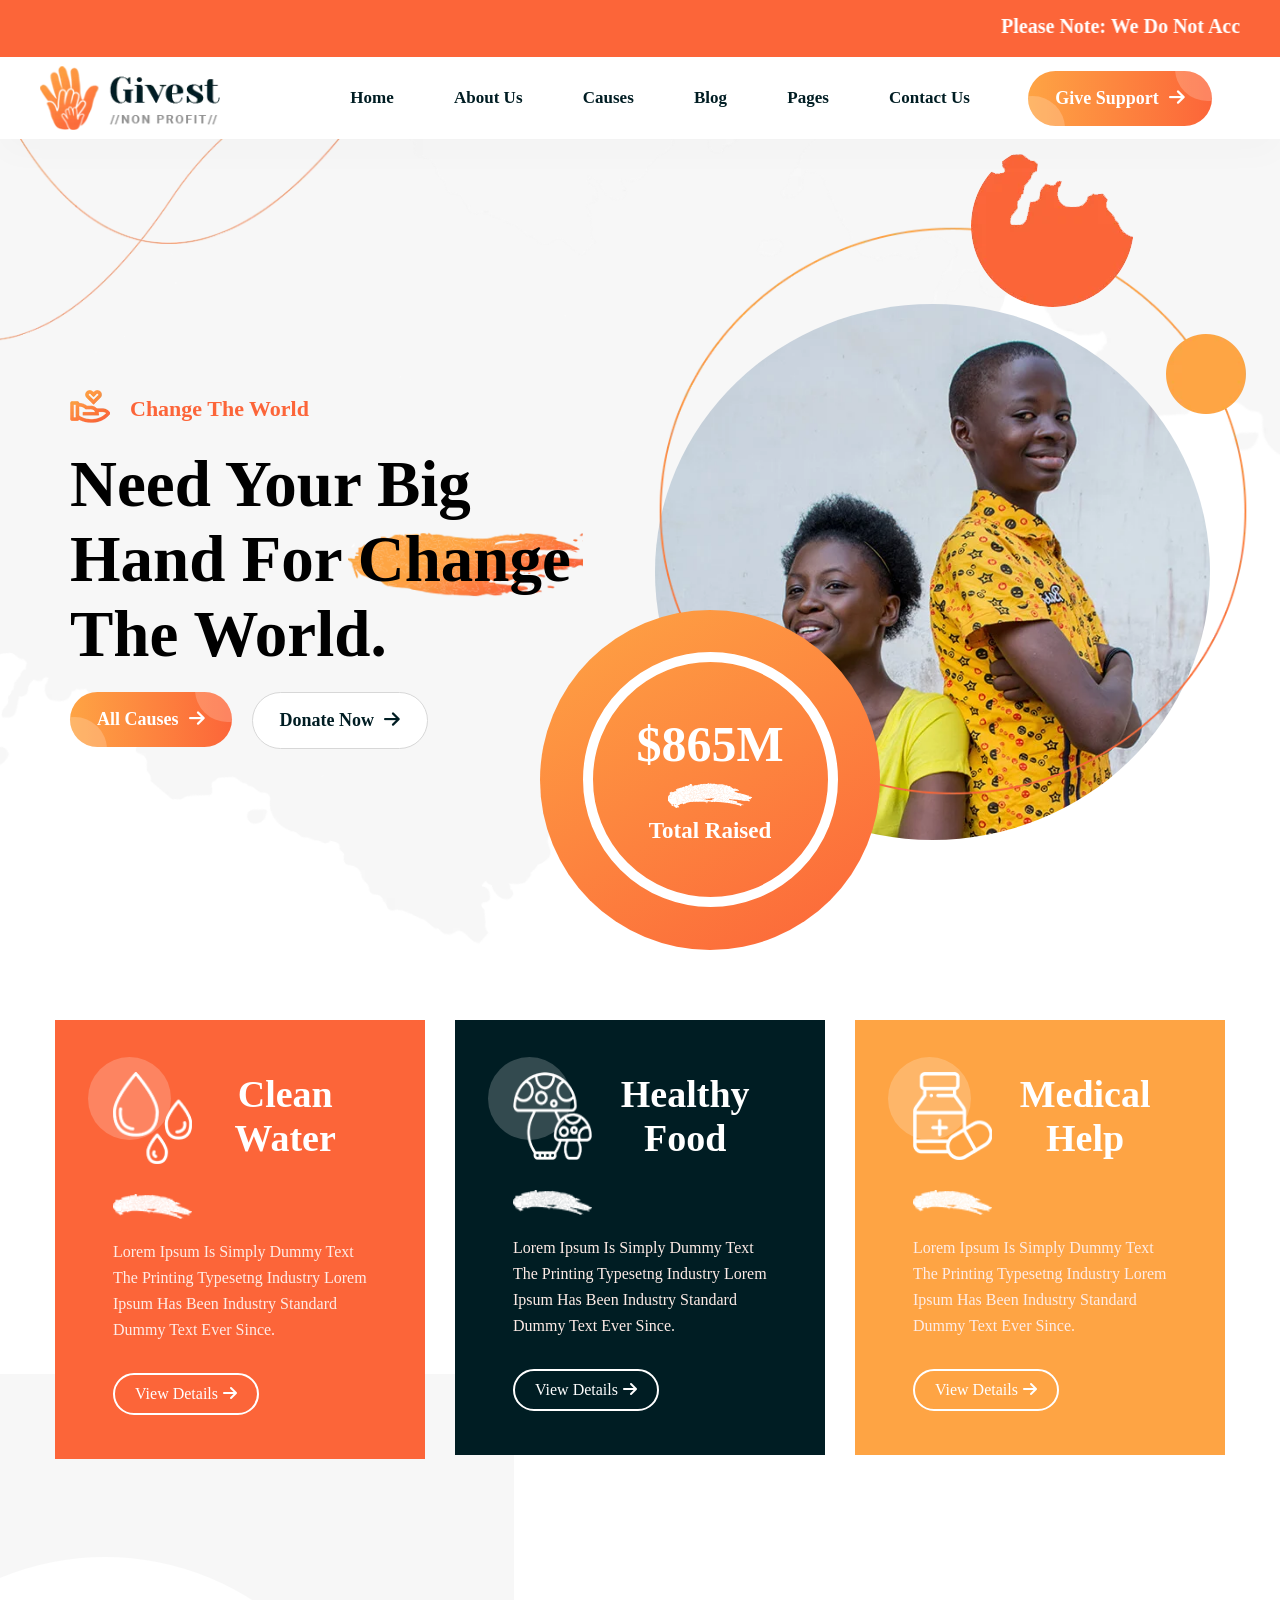
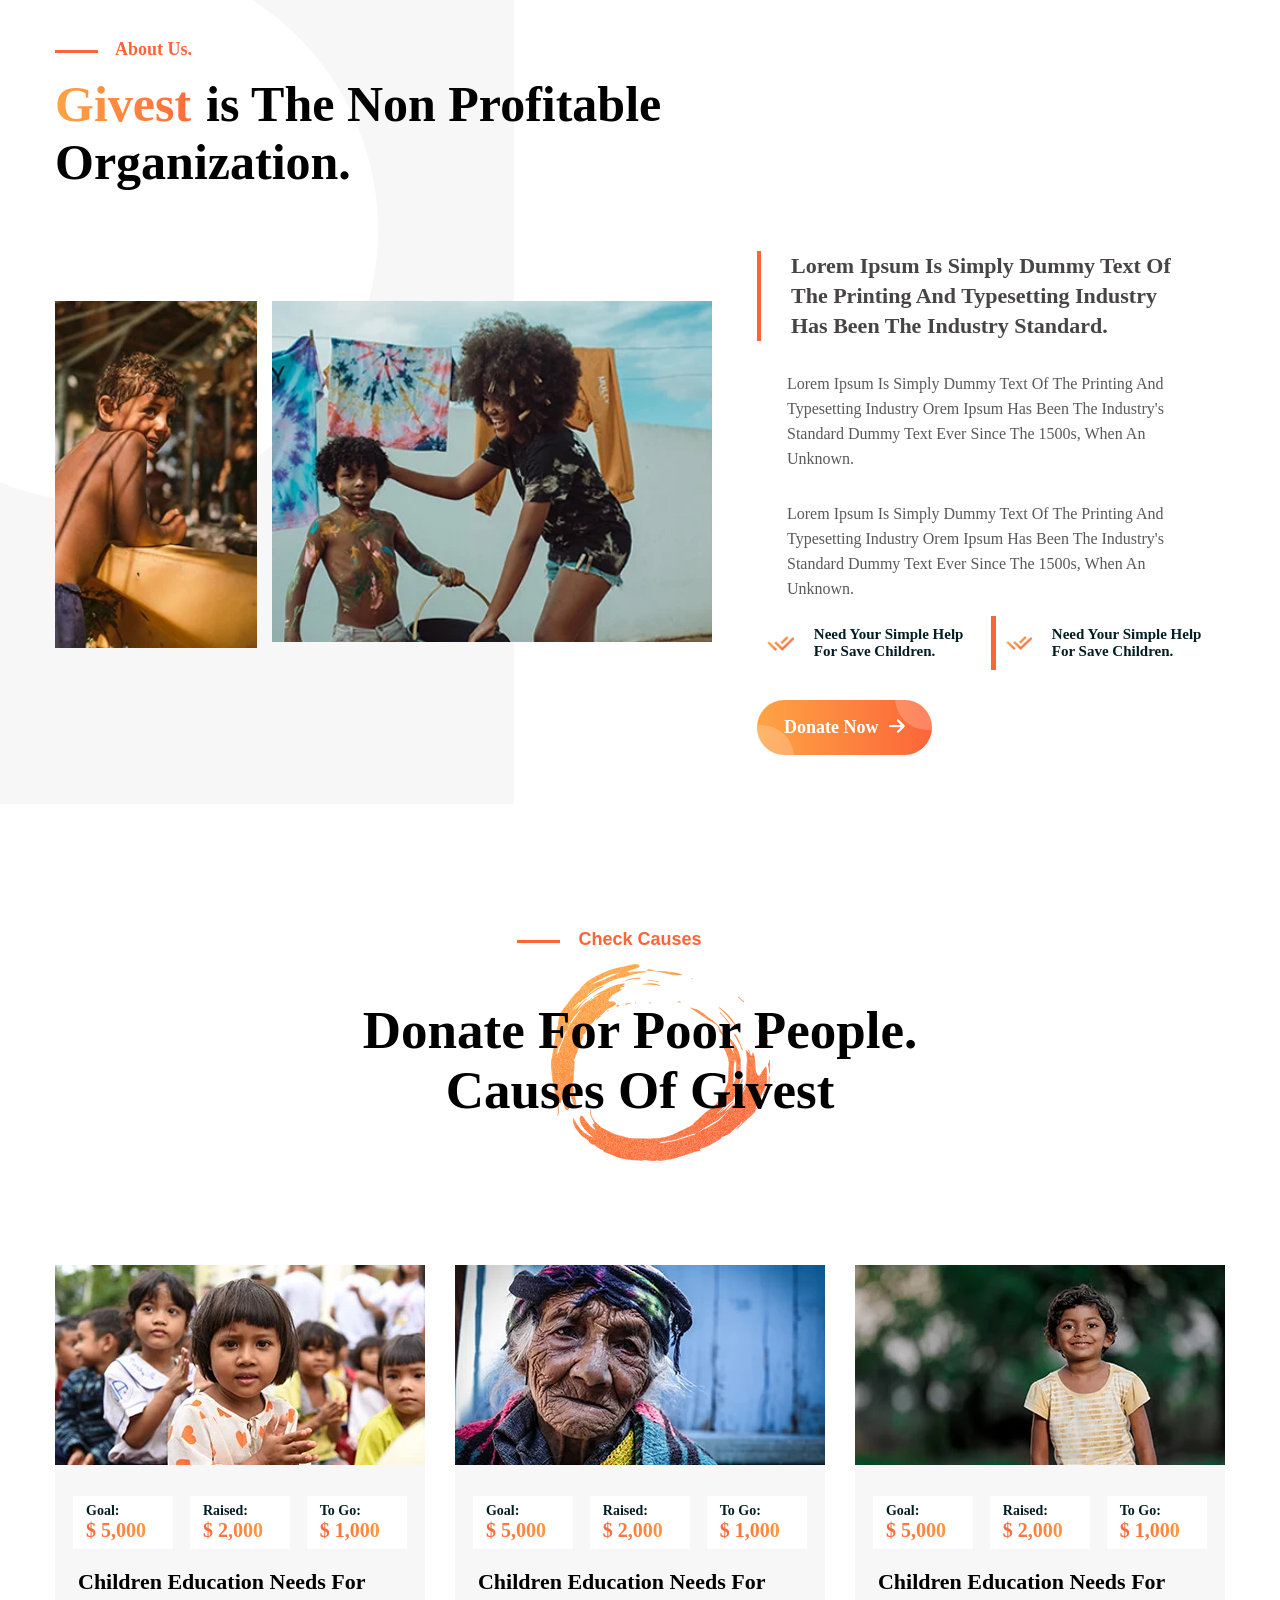
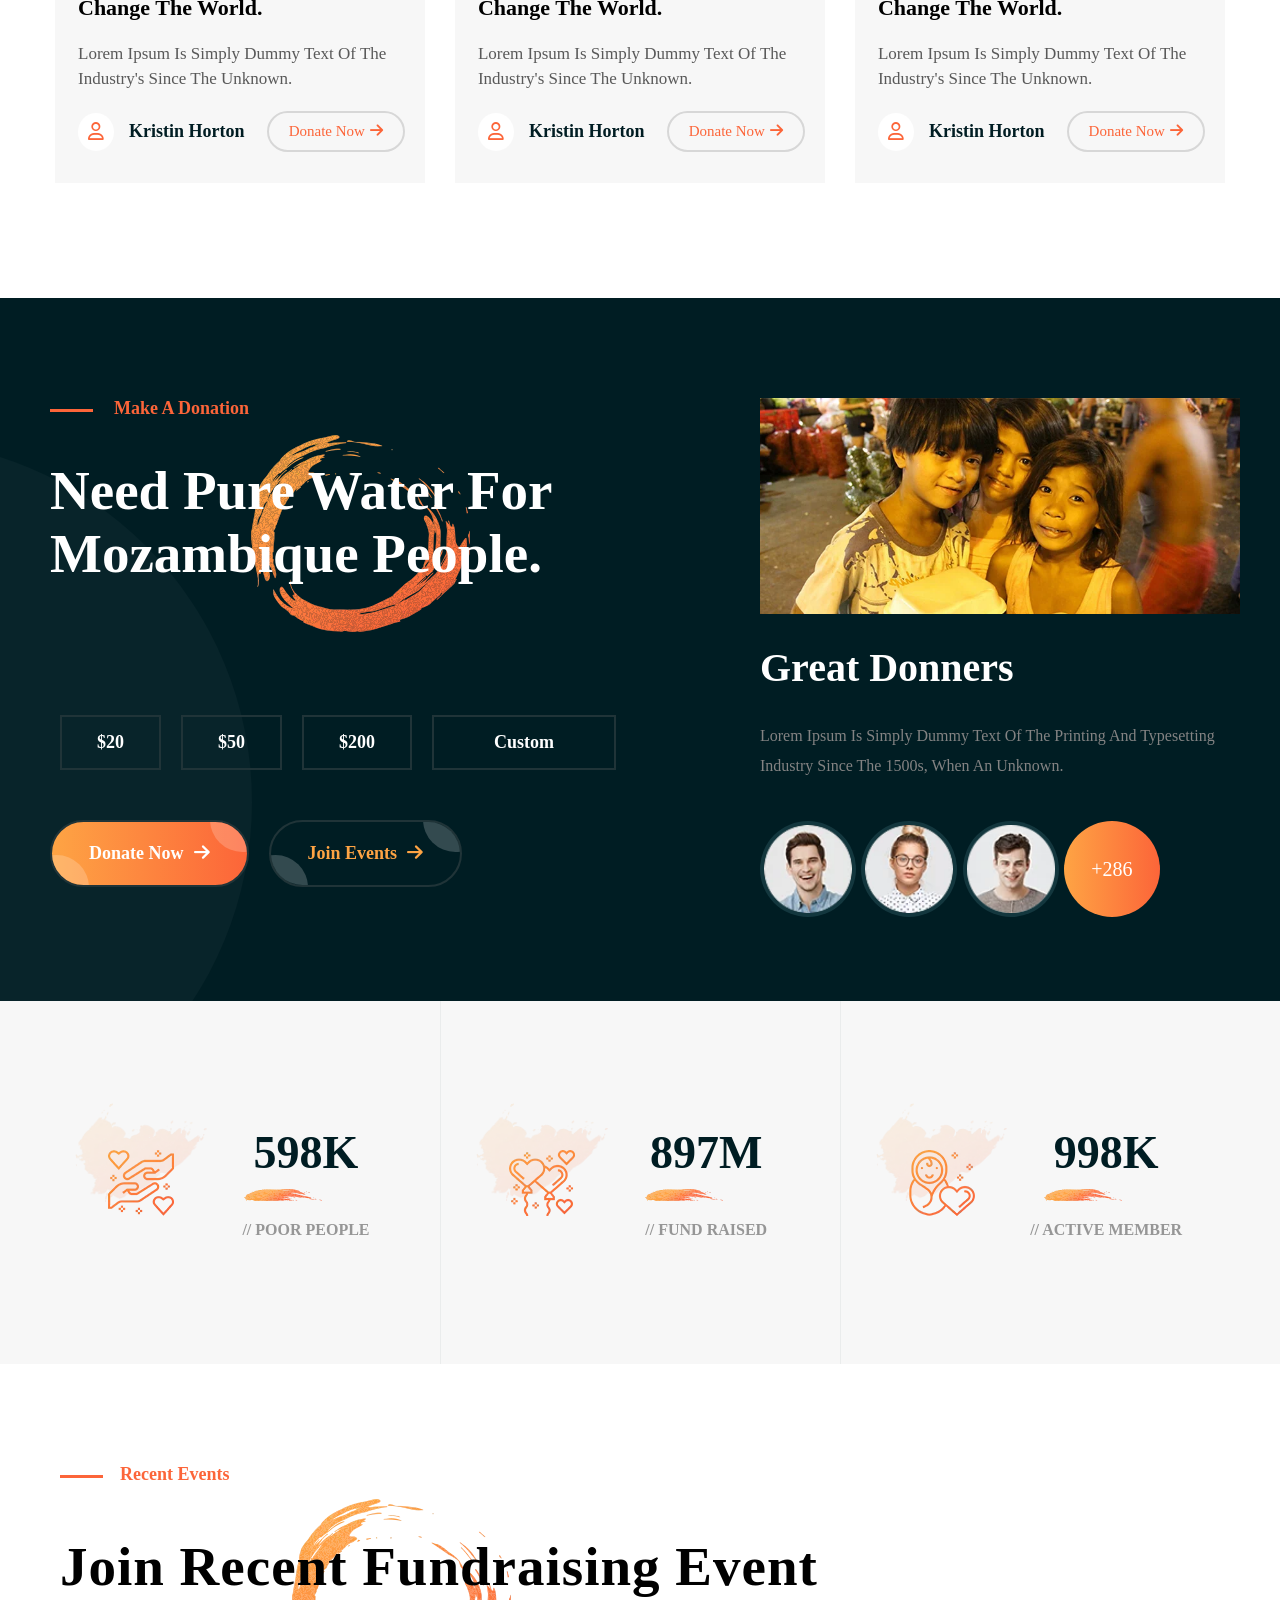
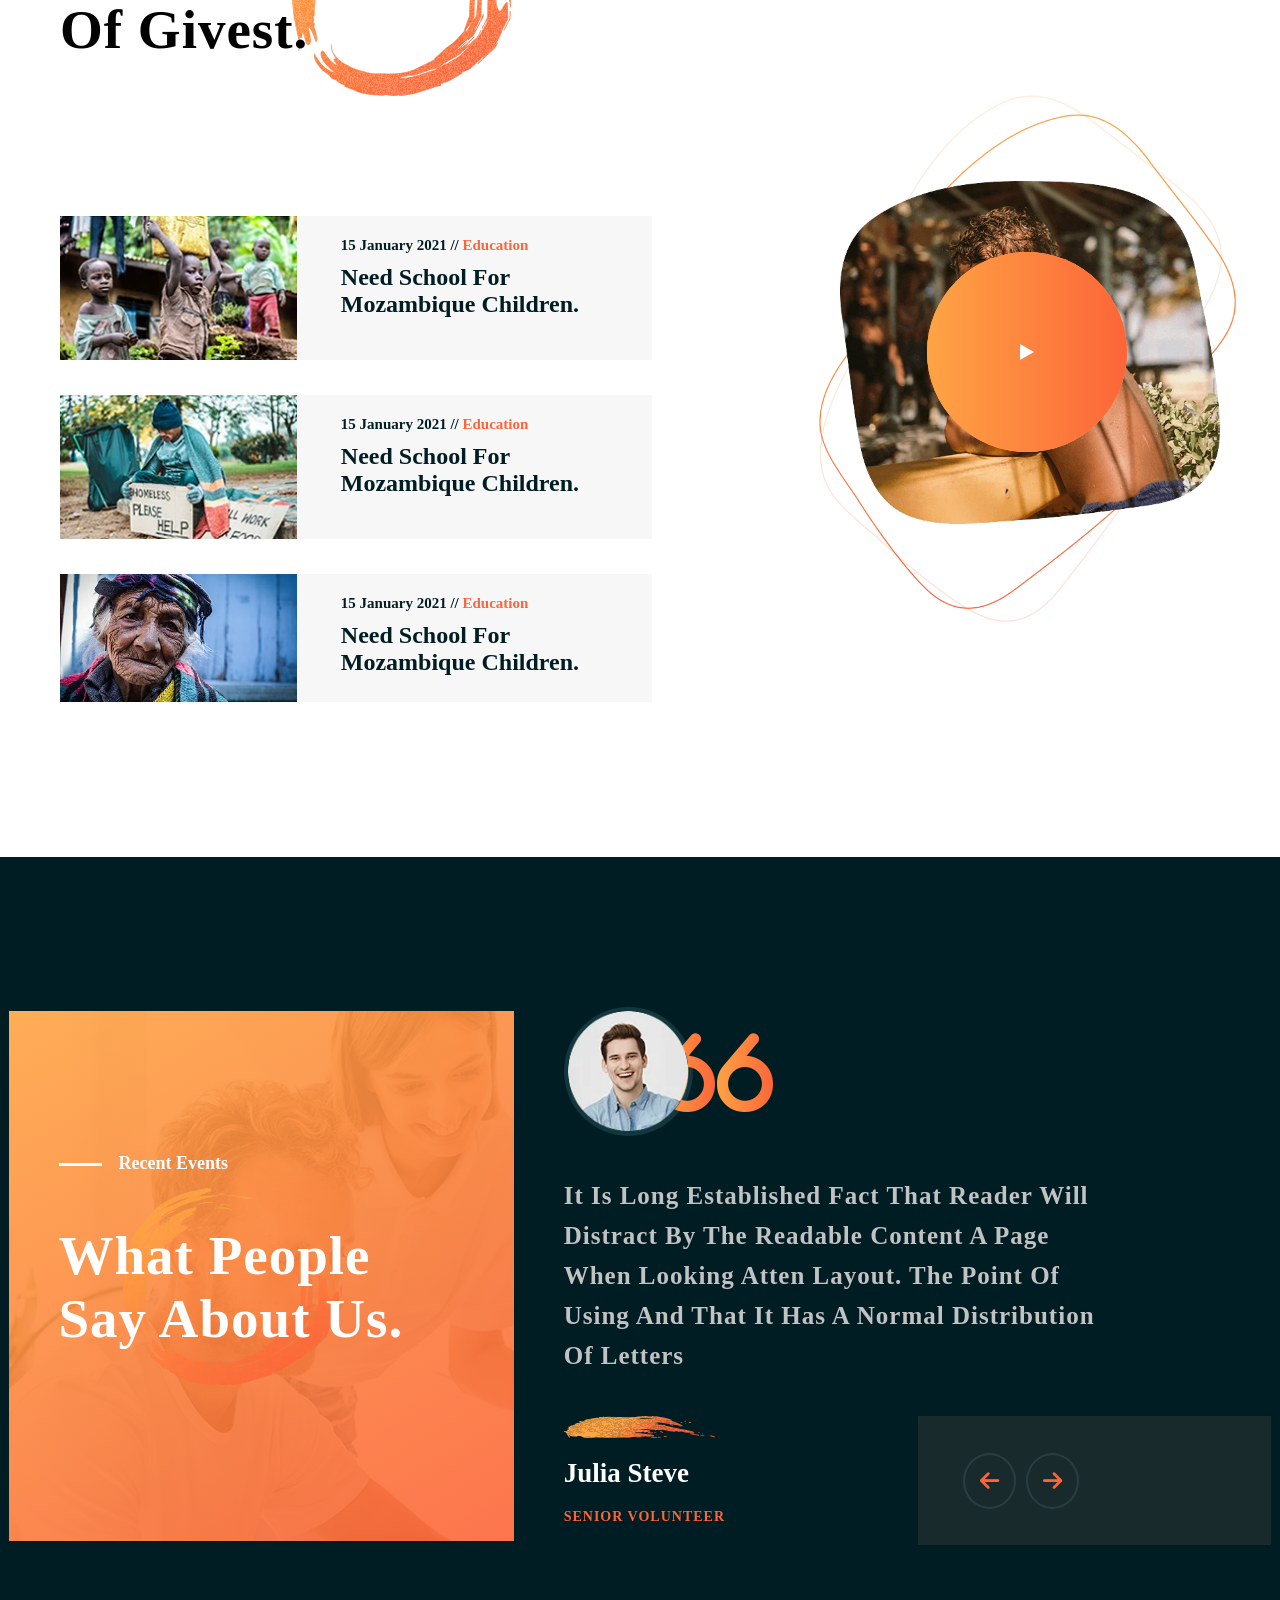
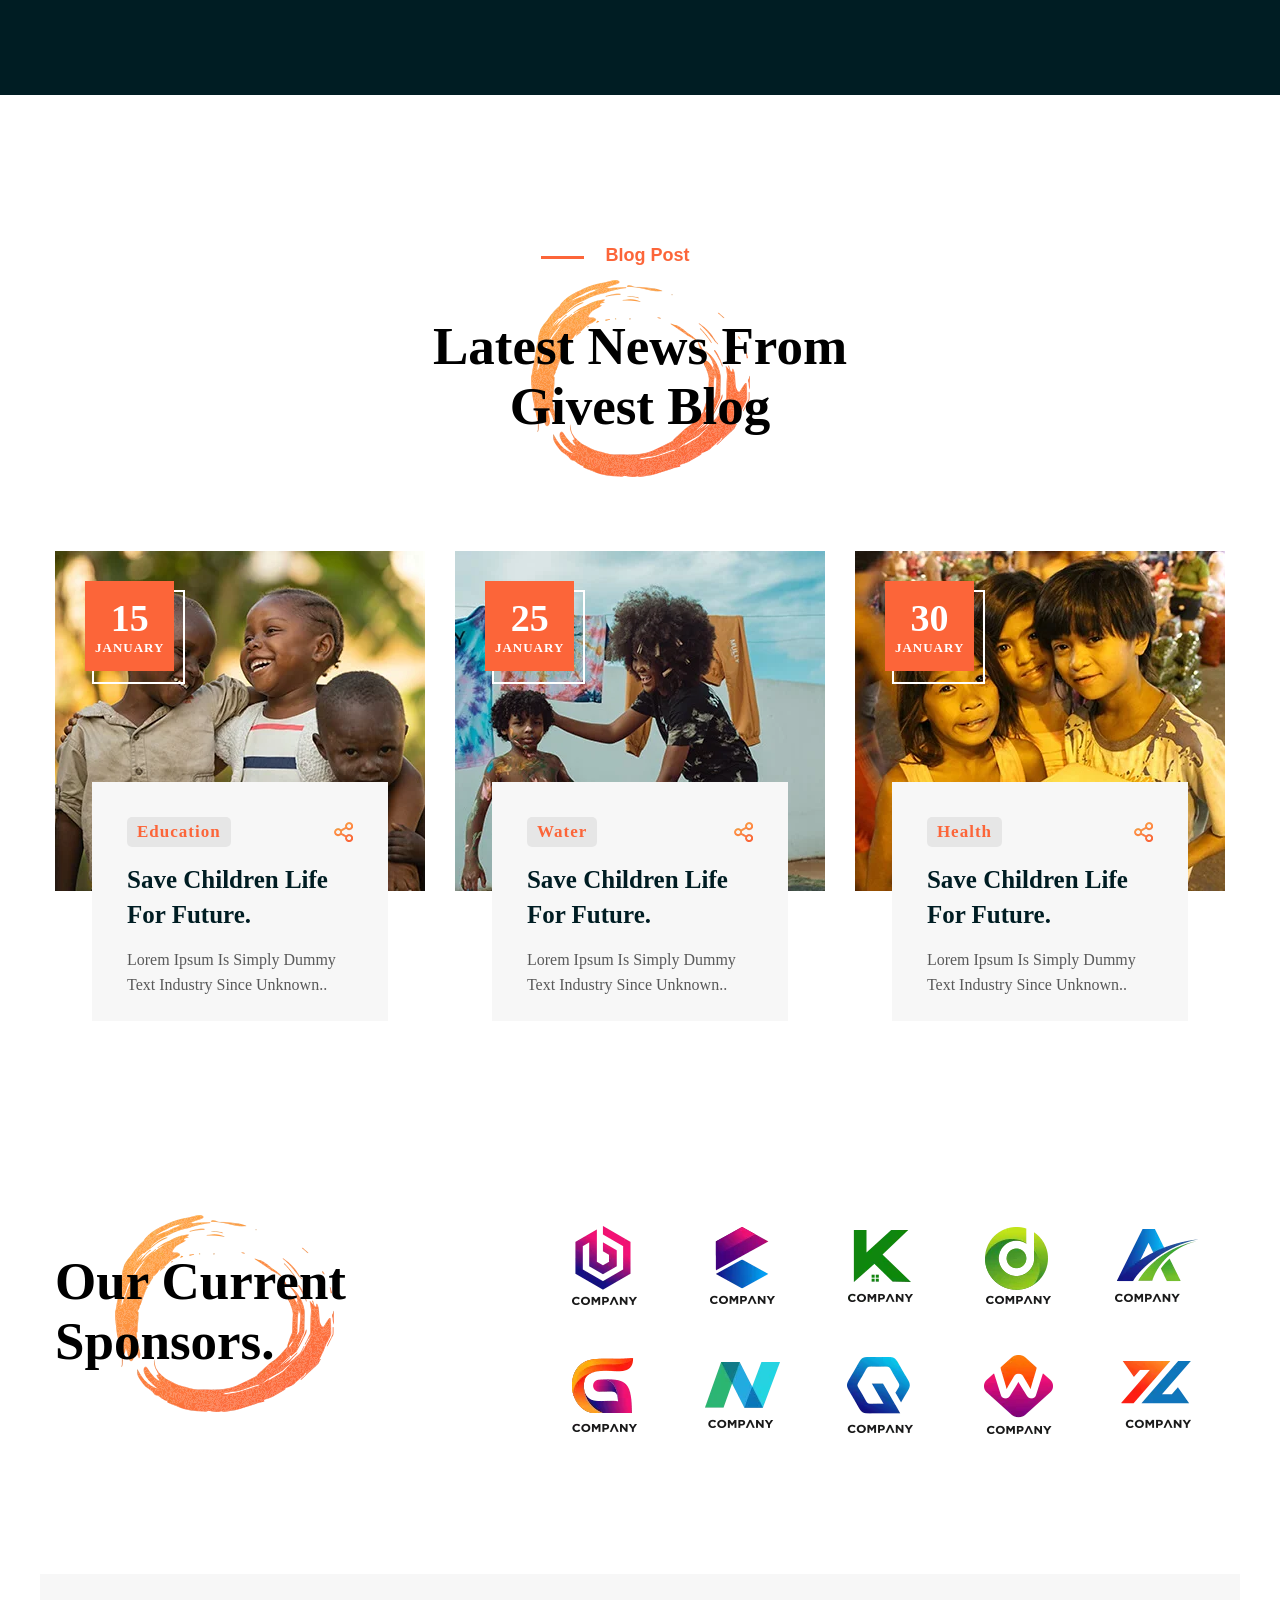
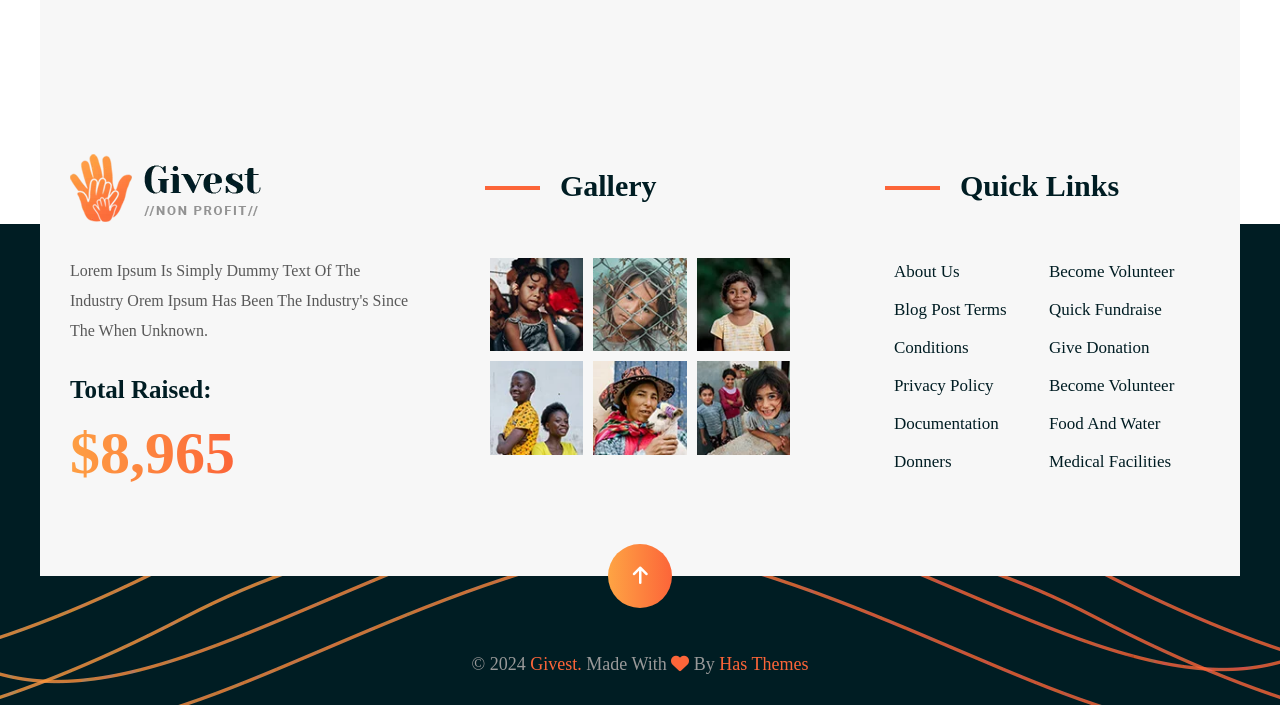
<file: index.html>
<!DOCTYPE html>
<html lang="en">

<head>
  <meta charset="UTF-8">
  <meta name="viewport" content="width=device-width, initial-scale=1.0">
  <title>Givest-Donation Website</title>
  <link rel="stylesheet" href="https://cdnjs.cloudflare.com/ajax/libs/font-awesome/6.5.1/css/all.min.css">
  <link rel="stylesheet" href="./asset/css/givest.css">
</head>

<body>
  <!-- nav section start  -->
  <nav>
    <div class="container">
      <div class="row">
        <marquee behavior="scroll" direction="left">Please note: We do not accept donations on any personal number apart from 9069608049, if you
          receive any such request, please make a contribution only through our
          official website..
          Www.jansanjeevnitrust.org
          
          Disclaimer- we never share any personal details of our supporter to any other trust. If someone claims that Jan Sanjeevni Trust shared 
            your number with us please kindly report us so that we will take a legal action against that organisation.</marquee>
      </div>
    </div>
    
  </nav>
  <!-- nav section end  -->
  <!-- header section start  -->
  <header>
    <div class="container">
      <div class="row">
        <div class="logo">
          <div class="image">
            <img src="asset/image/logo.webp" alt="">
          </div>
        </div>
        <div id="blackshadow"></div>  
        <div class="menu" id="menu">                         
          <ul>      
            <li> <div class="close">
              <a href="#" onclick="closemenu()"><i class="fa-solid fa-xmark"></i></a>
            </div></li>   
            <li><a href="#">home</a></li>
            <li><a href="#">about us</a></li>
            <li><a href="#">causes<i class="fa-solid fa-plus"></i></a>
              <div class="dropdown">
                <ul>
                  <li><a href="#">causes</a></li>
                  <li><a href="#">causes details</a></li>
                </ul>
              </div>
            </li>
            <li><a href="#">blog<i class="fa-solid fa-plus"></i></a>
              <div class="dropdown">
                <ul>
                  <li><a href="#">blog grid</a></li>
                  <li><a href="#">blog single</a></li>
                </ul>
              </div>
            </li>
            <li><a href="#">pages<i class="fa-solid fa-plus"></i></a>
              <div class="dropdown">
                <ul>
                  <li><a href="#">event details</a></li>
                  <li><a href="#">volunteer</a></li>
                </ul>
              </div>
            </li>
            <li><a href="#">contact us</a></li>
          </ul>
        </div>
        <div class="btn">
          <div class="menu-btn"><a href="#" onclick="showmenu()"><i class="fa-solid fa-bars-staggered"></i></a></div>
          <a href="#">give support<i class="fa-solid fa-arrow-right"></i></a>
        </div>
      </div>
    </div>
  </header>
  
  <!-- header section end  -->
  <!-- hero section start  -->
  <section class="hero-section">
    <div class="left-side">
      <img src="asset/image/map2.webp" alt="">
    </div>
    <div class="right-side">
      <img src="asset/image/map1.webp" alt="">
    </div>
    <div class="line-1">
      <img src="asset/image/banner-line1.webp" alt="">
    </div>
    <div class="line-2">
      <img src="asset/image/banner-line2.webp" alt="">
    </div>
    <div class="container">
      <div class="row">
        <div class="main-box">

          <div class="box">
            <div class="content">
              <div class="heading">
                <ul>
                  <li><img src="asset/image/1 (2).webp" alt=""></li>
                  <li>
                    <h3>change the world</h3>
                  </li>
                </ul>
                <h2>need your big hand for <span>change</span>the world.</h2>

              </div>
              <div class="btn">
                <ul>
                  <li><a href="#">all causes<i class="fa-solid fa-arrow-right"></i></a></li>
                  <li><a href="#">donate now<i class="fa-solid fa-arrow-right"></i></a></li>
                </ul>
              </div>
            </div>
          </div>
          <div class="box">
            <div class="content">
              <div class="child">
                <img src="asset/image/1.webp" alt="">
              </div>
              <div class="circle-border">
                <img src="asset/image/circle1.webp" alt="">
              </div>
              <div class="world">
                <img src="asset/image/1 (1).webp" alt="">
              </div>
              <div class="circle">
                <img src="asset/image/2.webp" alt="">
              </div>
              <div class="score">

                <div class="border">
                  <div class="detail">
                    <ul>
                      <li><span>$865M</span></li>
                      <li><img src="asset/image/line-s2.webp" alt=""></li>
                      <li>
                        <p>total raised</p>
                      </li>
                    </ul>
                  </div>
                </div>

              </div>
            </div>
          </div>
        </div>
      </div>
    </div>

  </section>
  <!-- hero section end  -->
  <!-- help-field section start  -->
  <section class="help-field">
    <div class="container">
      <div class="row">
        <div class="main-box">
          <div class="box">
            <div class="content">
              <div class="heading">
                <div class="image">
                  <img src="asset/image/s1.webp" alt="">
                </div>
                <div class="title">
                  <h2>clean water</h2>
                </div>
              </div>
              <div class="detail">
                <div class="image">
                  <img src="asset/image/line-s1.webp" alt="">
                </div>
                <p>Lorem Ipsum is simply dummy text the printing typesetng industry lorem Ipsum has been industry
                  standard dummy text ever since.</p>
                <div class="btn">
                  <a href="#">view details<i class="fa-solid fa-arrow-right"></i></a>
                </div>
              </div>
            </div>
          </div>
          <div class="box">
            <div class="content">
              <div class="heading">
                <div class="image">
                  <img src="asset/image/s2.webp" alt="">
                </div>
                <div class="title">
                  <h2>healthy food</h2>
                </div>
              </div>
              <div class="detail">
                <div class="image">
                  <img src="asset/image/line-s1.webp" alt="">
                </div>
                <p>Lorem Ipsum is simply dummy text the printing typesetng industry lorem Ipsum has been industry
                  standard dummy text ever since.</p>
                <div class="btn">
                  <a href="#">view details<i class="fa-solid fa-arrow-right"></i></a>
                </div>
              </div>
            </div>
          </div>
          <div class="box">
            <div class="content">
              <div class="heading">
                <div class="image">
                  <img src="asset/image/s3.webp" alt="">
                </div>
                <div class="title">
                  <h2>medical help</h2>
                </div>
              </div>
              <div class="detail">
                <div class="image">
                  <img src="asset/image/line-s1.webp" alt="">
                </div>
                <p>Lorem Ipsum is simply dummy text the printing typesetng industry lorem Ipsum has been industry
                  standard dummy text ever since.</p>
                <div class="btn">
                  <a href="#">view details<i class="fa-solid fa-arrow-right"></i></a>
                </div>
              </div>
            </div>
          </div>
        </div>
      </div>
    </div>
  </section>
  <!-- help-field section end  -->
  <!-- about-us section start  -->
  <section class="about-us-section">
    <div class="container">
      <div class="row">
        <div class="main-heading">
          <h2>about us.</h2>
          <h5><span>givest</span>is The Non Profitable Organization.</h5>
        </div>
        <div class="main-box">
          <div class="box">
            <div class="image-1">
              <img src="asset/image/1 (3).webp" alt="">
            </div>
            <div class="image-2">
              <img src="asset/image/2 (1).webp" alt="">
            </div>
          </div>
          <div class="box">
            <div class="content">
              <div class="peragraphs">
                <ul>
                  <li>
                    <p>Lorem Ipsum is simply dummy text of the printing and typesetting industry has been the industry
                      standard.</p>
                  </li>
                  <li>
                    <p>Lorem Ipsum is simply dummy text of the printing and typesetting industry orem Ipsum has been the
                      industry's standard dummy text ever since the 1500s, when an unknown.</p>
                  </li>
                  <li>
                    <p>Lorem Ipsum is simply dummy text of the printing and typesetting industry orem Ipsum has been the
                      industry's standard dummy text ever since the 1500s, when an unknown.</p>
                  </li>
                </ul>
              </div>
              <div class="details">
                <ul>
                  <li>
                    <div class="image">
                      <img src="asset/image/check-double-line.webp" alt="">
                    </div>
                    <p>Need your simple help
                      for save children.</p>
                  </li>

                  <li>
                    <div class="image">
                      <img src="asset/image/check-double-line.webp" alt="">
                    </div>
                    <p>Need your simple help
                      for save children.</p>
                  </li>
                </ul>
              </div>
              <div class="btn">
                <a href="#">donate now<i class="fa-solid fa-arrow-right"></i></a>
              </div>
            </div>
          </div>
        </div>
      </div>
    </div>
  </section>
  <!-- about-us section end  -->
  <!-- causes section start  -->
  <section class="causes-section">
    <div class="container">
      <div class="row">
        <div class="main-heading">
          <h2>check causes</h2>
          <h5>Donate For Poor People. Causes of Givest<div class="image">
              <img src="asset/image/3.webp" alt="">
            </div>
          </h5>

        </div>
        <div class="main-box">
          <div class="box">
            <div class="content">
              <div class="image">
                <img src="asset/image/01.webp" alt="">
              </div>
              <div class="details">
                <ul>
                  <li>
                    <ul>
                      <li><span>goal:</span>
                        <h4>$ 5,000</h4>
                      </li>
                      <li><span>raised:</span>
                        <h4>$ 2,000</h4>
                      </li>
                      <li><span>to go:</span>
                        <h4>$ 1,000</h4>
                      </li>
                    </ul>
                  </li>
                  <li>
                    <a href="#">Children Education Needs For Change The World.</a>
                  </li>
                  <li>
                    <p>Lorem Ipsum is simply dummy text of the industry's since the unknown.</p>
                  </li>
                </ul>
                <div class="user">
                  <ul>
                    <li>
                      <i class="fa-regular fa-user"></i>
                    </li>
                    <li><a href="#">kristin horton</a></li>
                  </ul>
                  <div class="btn">
                    <a href="#">donate now<i class="fa-solid fa-arrow-right"></i></a>
                  </div>
                </div>
              </div>
            </div>
          </div>
          <div class="box">
            <div class="content">
              <div class="image">
                <img src="asset/image/02.webp" alt="">
              </div>
              <div class="details">
                <ul>
                  <li>
                    <ul>
                      <li><span>goal:</span>
                        <h4>$ 5,000</h4>
                      </li>
                      <li><span>raised:</span>
                        <h4>$ 2,000</h4>
                      </li>
                      <li><span>to go:</span>
                        <h4>$ 1,000</h4>
                      </li>
                    </ul>
                  </li>
                  <li>
                    <h3><a href="#">Children Education Needs For Change The World.</a></h3>
                  </li>
                  <li>
                    <p>Lorem Ipsum is simply dummy text of the industry's since the unknown.</p>
                  </li>

                </ul>
                <div class="user">
                  <ul>
                    <li>
                      <i class="fa-regular fa-user"></i>
                    </li>
                    <li><a href="#">kristin horton</a></li>
                  </ul>
                  <div class="btn">
                    <a href="#">donate now<i class="fa-solid fa-arrow-right"></i></a>
                  </div>
                </div>
              </div>
            </div>
          </div>
          <div class="box">
            <div class="content">
              <div class="image">
                <img src="asset/image/03.webp" alt="">
              </div>
              <div class="details">
                <ul>
                  <li>
                    <ul>
                      <li><span>goal:</span>
                        <h4>$ 5,000</h4>
                      </li>
                      <li><span>raised:</span>
                        <h4>$ 2,000</h4>
                      </li>
                      <li><span>to go:</span>
                        <h4>$ 1,000</h4>
                      </li>
                    </ul>
                  </li>
                  <li>
                    <h3><a href="#">Children Education Needs For Change The World.</a></h3>
                  </li>
                  <li>
                    <p>Lorem Ipsum is simply dummy text of the industry's since the unknown.</p>
                  </li>

                </ul>
                <div class="user">
                  <ul>
                    <li>
                      <i class="fa-regular fa-user"></i>
                    </li>
                    <li><a href="#">kristin horton</a></li>
                  </ul>
                  <div class="btn">
                    <a href="#">donate now<i class="fa-solid fa-arrow-right"></i></a>
                  </div>
                </div>
              </div>
            </div>
          </div>
        </div>
      </div>
    </div>
  </section>
  <!-- causes section end  -->
  <!-- donation section start -->
  <section class="donation-section">
    <div class="container">
      <div class="row">
        <div class="main-box">
          <div class="box-1">
            <div class="heading">
              <h2>make a donation</h2>
              <h5>Need Pure Water For Mozambique People.
                <div class="image">
                  <img src="asset/image/3.webp" alt="">
                </div>
              </h5>

            </div>
            <ul>
              <li><a href="#">$20</a></li>
              <li><a href="#">$50</a></li>
              <li><a href="#">$200</a></li>
              <li><span>custom</span></li>
            </ul>
            <div class="btn">
              <ul>
                <li><a href="#">donate now<i class="fa-solid fa-arrow-right"></i></a></li>
                <li><a href="#">join events<i class="fa-solid fa-arrow-right"></i></a></li>
              </ul>
            </div>
          </div>
          <div class="box-2">
            <div class="image">
              <img src="asset/image/bg-donate1.webp" alt="">
            </div>
            <h5>Great Donners</h5>
            <p>Lorem Ipsum is simply dummy text of the printing and typesetting industry since the 1500s, when an
              unknown.</p>
            <ul>
              <li>
                <div class="image"><img src="asset/image/donner1.webp" alt=""></div>
              </li>
              <li>
                <div class="image"><img src="asset/image/donner2.webp" alt=""></div>
              </li>
              <li>
                <div class="image"><img src="asset/image/donner3.webp" alt=""></div>
              </li>
              <li><span>+286</span></li>
            </ul>
          </div>
        </div>
      </div>
    </div>
  </section>
  <!-- donation section end -->
  <!-- information section start  -->
  <section class="information-section">
    <div class="container">
      <div class="row">
        <div class="main-box">
          <div class="box">
            <div class="logo">
              <div class="simbol">
                <img src="asset/image/f1.webp" alt="">
              </div>
              <div class="bg-image">
                <img src="asset/image/4.webp" alt="">
              </div>
            </div>
            <div class="details">
              <h4>598K</h4>
              <div class="image">
                <img src="asset/image/funfact-line1.webp" alt="">
              </div>
              <p>// poor people</p>
            </div>
          </div>
          <div class="box">
            <div class="logo">
              <div class="simbol">
                <img src="asset/image/f2.webp" alt="">
              </div>
              <div class="bg-image">
                <img src="asset/image/4.webp" alt="">
              </div>
            </div>
            <div class="details">
              <h4>897M</h4>
              <div class="image">
                <img src="asset/image/funfact-line1.webp" alt="">
              </div>
              <p>// fund raised</p>
            </div>
          </div>
          <div class="box">
            <div class="logo">
              <div class="simbol">
                <img src="asset/image/f3.webp" alt="">
              </div>
              <div class="bg-image">
                <img src="asset/image/4.webp" alt="">
              </div>
            </div>
            <div class="details">
              <h4>998K</h4>
              <div class="image">
                <img src="asset/image/funfact-line1.webp" alt="">
              </div>
              <p>// active member</p>
            </div>
          </div>
        </div>
      </div>
    </div>
  </section>
  <!-- information section end  -->
  <!-- event section start  -->
  <section class="event-section">
    <div class="container">
      <div class="row">
        <div class="main-heading">
          <h2>recent events</h2>
          <h5>Join Recent Fundraising Event Of Givest.<div class="image">
              <img src="asset/image/3.webp" alt="">
            </div>
          </h5>

        </div>
        <div class="main-box">
          <div class="box">         
              <div class="content">
                <div class="image">
                  <img src="asset/image/1 (4).webp" alt="">
                  <div class="btn">
                    <a href="#">join now<i class="fa-solid fa-arrow-right"></i></a>
                  </div>
                </div>
                <div class="details">
                  <p>15 january 2021 // <span>Education</span></p>
                  <a href="#">need school for Mozambique children.</a>
                </div>
              </div>
              <div class="content">
                <div class="image">
                  <img src="asset/image/2 (2).webp" alt="">
                  <div class="btn">
                    <a href="#">join now<i class="fa-solid fa-arrow-right"></i></a>
                  </div>
                </div>
                <div class="details">
                  <p>15 january 2021 // <span>Education</span></p>
                  <a href="#">need school for Mozambique children.</a>
                </div>
              </div>
              <div class="content">
                <div class="image">
                  <img src="asset/image/02.webp" alt="">
                  <div class="btn">
                    <a href="#">join now<i class="fa-solid fa-arrow-right"></i></a>
                  </div>
                </div>
                <div class="details">
                  <p>15 january 2021 // <span>Education</span></p>
                  <a href="#">need school for Mozambique children.</a>
                </div>
              </div>         
          </div>
          <div class="box">
            <div class="image">
              <img src="asset/image/event1.webp" alt="">
              <div class="icon">
                <a href="#">
                  <span></span>
                  <span></span>
                  <span></span>
                  <img src="asset/image/play.webp" alt="">
                </a>
              </div>
            </div>
            <div class="line-1">
              <img src="asset/image/line1.webp" alt="">
            </div>
            <div class="line-2">
              <img src="asset/image/line2.webp" alt="">
            </div>
            <div class="line-3">
              <img src="asset/image/line3.webp" alt="">
            </div>
            <div class="line-4">
              <img src="asset/image/line4.webp" alt="">
            </div>
          </div>
        </div>
      </div>
    </div>
  </section>
  <!-- event section end  -->
  <!-- event-about-section start  -->
  <section class="event-about-section">
    <div class="container">
      <div class="row">
        <div class="main-box">
          <div class="heading">
            <div class="content">
              <h2>recent events</h2>
              <h5>What People Say About Us.<div class="image">
                  <img src="asset/image/3.webp" alt="">
                </div>
              </h5>
            </div>

          </div>
          <div class="details">
            <div class="person">
              <div class="image">
                <img src="asset/image/1 (7).webp" alt="">
              </div>
              <div class="icon">
                <i class="fa-solid fa-6"></i><i class="fa-solid fa-6"></i>
              </div>
            </div>
            <p>
              It is long established fact that reader will distract by the readable content a page when looking atten
              layout. The point of using and that it has a normal distribution of letters
            </p>
            <div class="intro">
              <ul>
                <li>
                  <div class="image">
                    <img src="asset/image/line-t1.webp" alt="">
                  </div>
                  <h4>julia steve</h4>
                  <span>senior volunteer</span>
                </li>
                <li>
                  <a href="#"><i class="fa-solid fa-arrow-left"></i>
                  </a><a href="#"><i class="fa-solid fa-arrow-right"></i></a>
                </li>
              </ul>
            </div>
          </div>
        </div>
      </div>
    </div>


  </section>
  <!-- event-about-section end  -->
  <section class="post-section">
    <div class="container">
      <div class="row">
        <div class="main-heading">
          <h2>blog post</h2>
          <h5>Latest News From Givest Blog<div class="image">
              <img src="asset/image/3.webp" alt="">
            </div>
          </h5>

        </div>
        <div class="main-box">
          <div class="box">
            <div class="content">
              <div class="image">
                <div class="sub-box">
                  <img src="asset/image/1 (5).webp" alt="">
                  <div class="date">
                    <a href="#">
                      <h5>15</h5>
                      <span>january</span>
                    </a>
                  </div>
                </div>
              </div>
              <div class="detail">
                <div class="sub-box">
                  <ul>
                    <li><a href="#">Education</a></li>
                    <li><img src="asset/image/share-line-gradient.webp" alt=""></li>
                  </ul>
                  <a href="#">Save Children Life For Future.</a>
                  <p>Lorem Ipsum is simply dummy text industry since unknown..</p>
                  <ul>
                    <li>
                      <div class="btn"> <a href="#">details<i class="fa-solid fa-arrow-right"></i></a></div>
                    </li>
                    <li>
                      <h5>By: Robbins</h5>
                    </li>
                  </ul>
                </div>
              </div>
            </div>
          </div>
          <div class="box">
            <div class="content">
              <div class="image">
                <div class="sub-box">
                  <img src="asset/image/3 (2).webp" alt="">
                  <div class="date">
                    <a href="#">
                      <h5>25</h5>
                      <span>january</span>
                    </a>
                  </div>
                </div>
              </div>
              <div class="detail">
                <div class="sub-box">
                  <ul>
                    <li><a href="#">water</a></li>
                    <li><img src="asset/image/share-line-gradient.webp" alt=""></li>
                  </ul>
                  <a href="#">Save Children Life For Future.</a>
                  <p>Lorem Ipsum is simply dummy text industry since unknown..</p>
                  <ul>
                    <li>
                      <div class="btn"> <a href="#">details<i class="fa-solid fa-arrow-right"></i></a></div>
                    </li>
                    <li>
                      <h5>By: Robbins</h5>
                    </li>
                  </ul>
                </div>

              </div>
            </div>
          </div>
          <div class="box">
            <div class="content">
              <div class="image">
                <div class="sub-box">
                  <img src="asset/image/2 (3).webp" alt="">
                  <div class="date">
                    <a href="#">
                      <h5>30</h5>
                      <span>january</span>
                    </a>
                  </div>
                </div>

              </div>
              <div class="detail">
                <div class="sub-box">
                  <ul>
                    <li><a href="#">health</a></li>
                    <li><img src="asset/image/share-line-gradient.webp" alt=""></li>
                  </ul>
                  <a href="#">Save Children Life For Future.</a>
                  <p>Lorem Ipsum is simply dummy text industry since unknown..</p>
                  <ul>
                    <li>
                      <div class="btn"> <a href="#">details<i class="fa-solid fa-arrow-right"></i></a></div>
                    </li>
                    <li>
                      <h5>By: Robbins</h5>
                    </li>
                  </ul>
                </div>
              </div>
            </div>
          </div>
        </div>
      </div>
    </div>
  </section>
  <!-- sponsor section start  -->
  <section class="sponsor-section">
    <div class="container">
      <div class="row">
        <div class="main-box">
          <div class="box">
            <h5>Our Current Sponsors.
              <div class="image">
                <img src="asset/image/3.webp" alt="">
              </div>
            </h5>
          </div>
          <div class="box">
            <ul>
              <li><img src="asset/image/1 (6).webp" alt=""></li>
              <li><img src="asset/image/2 (4).webp" alt=""></li>
              <li><img src="asset/image/3 (3).webp" alt=""></li>
              <li><img src="asset/image/4 (1).webp" alt=""></li>
              <li><img src="asset/image/5.webp" alt=""></li>
              <li><img src="asset/image/6.webp" alt=""></li>
              <li><img src="asset/image/7.webp" alt=""></li>
              <li><img src="asset/image/8.webp" alt=""></li>
              <li><img src="asset/image/9.webp" alt=""></li>
              <li><img src="asset/image/10.webp" alt=""></li>
            </ul>
          </div>
        </div>
      </div>
    </div>
  </section>
  <!-- sponsor section end  -->
  <!-- footer section start  -->
  <footer>
    <div class="container">
      <div class="row">
        <div class="main-box">
          <div class="box">
            <div class="logo">
              <img src="asset/image/logo.webp" alt="">
            </div>
            <p>Lorem Ipsum is simply dummy text of the industry orem Ipsum has been the industry's since the when
              unknown.</p>
            <h4>Total Raised:</h4>
            <span>$8,965</span>
          </div>
          <div class="box">
            <h2>gallery</h2>
            <div class="image-box">
              <ul>
                <li>
                  <div class="image"><img src="asset/image/gallery1.webp" alt="">
                    <div class="logo"><i class="fa-brands fa-instagram"></i></div>
                  </div>
                </li>
                <li>
                  <div class="image"><img src="asset/image/gallery2.webp" alt="">
                    <div class="logo"><i class="fa-brands fa-instagram"></i></div>
                  </div>
                </li>
                <li>
                  <div class="image"><img src="asset/image/gallery3.webp" alt="">
                    <div class="logo"><i class="fa-brands fa-instagram"></i></div>
                  </div>
                </li>
                <li>
                  <div class="image">
                    <img src="asset/image/gallery4.webp" alt="">
                    <div class="logo"><i class="fa-brands fa-instagram"></i></div>
                  </div>
                </li>
                <li>
                  <div class="image"><img src="asset/image/gallery5.webp" alt="">
                    <div class="logo"><i class="fa-brands fa-instagram"></i></div>
                  </div>
                </li>
                <li>
                  <div class="image"><img src="asset/image/gallery6.webp" alt="">
                    <div class="logo"><i class="fa-brands fa-instagram"></i></div>
                  </div>
                </li>
              </ul>
            </div>
          </div>
          <div class="box">
            <h2>Quick Links</h2>
            <ul>
              <li><a href="#">about us</a></li>
              <li><a href="#">become volunteer</a></li>
              <li><a href="#">blog post terms</a></li>
              <li><a href="#">quick fundraise</a></li>
              <li><a href="#">conditions</a></li>
              <li><a href="#">give donation</a></li>
              <li><a href="#">privacy policy</a></li>
              <li><a href="#">become volunteer</a></li>
              <li><a href="#">documentation</a></li>
              <li><a href="#">food and water</a></li>
              <li><a href="#">donners</a></li>
              <li><a href="#">medical facilities</a></li>
            </ul>
          </div>
          <div class="btn">
            <a href="#"><i class="fa-solid fa-arrow-up"></i></a>
          </div>
        </div>
        <div class="copyright">
          <p>&copy; 2024 <span>givest.</span> made with <span><i class="fa-solid fa-heart"></i></span> by <span>has
              themes</span></p>
        </div>
      </div>
    </div>
    <div class="bg-line">
      <img src="asset/image/footer-line.webp" alt="">
    </div>
  </footer>
  <!-- footer section end  -->
  <script src="asset/java script/givest.js"></script>
</body>

</html>
</file>
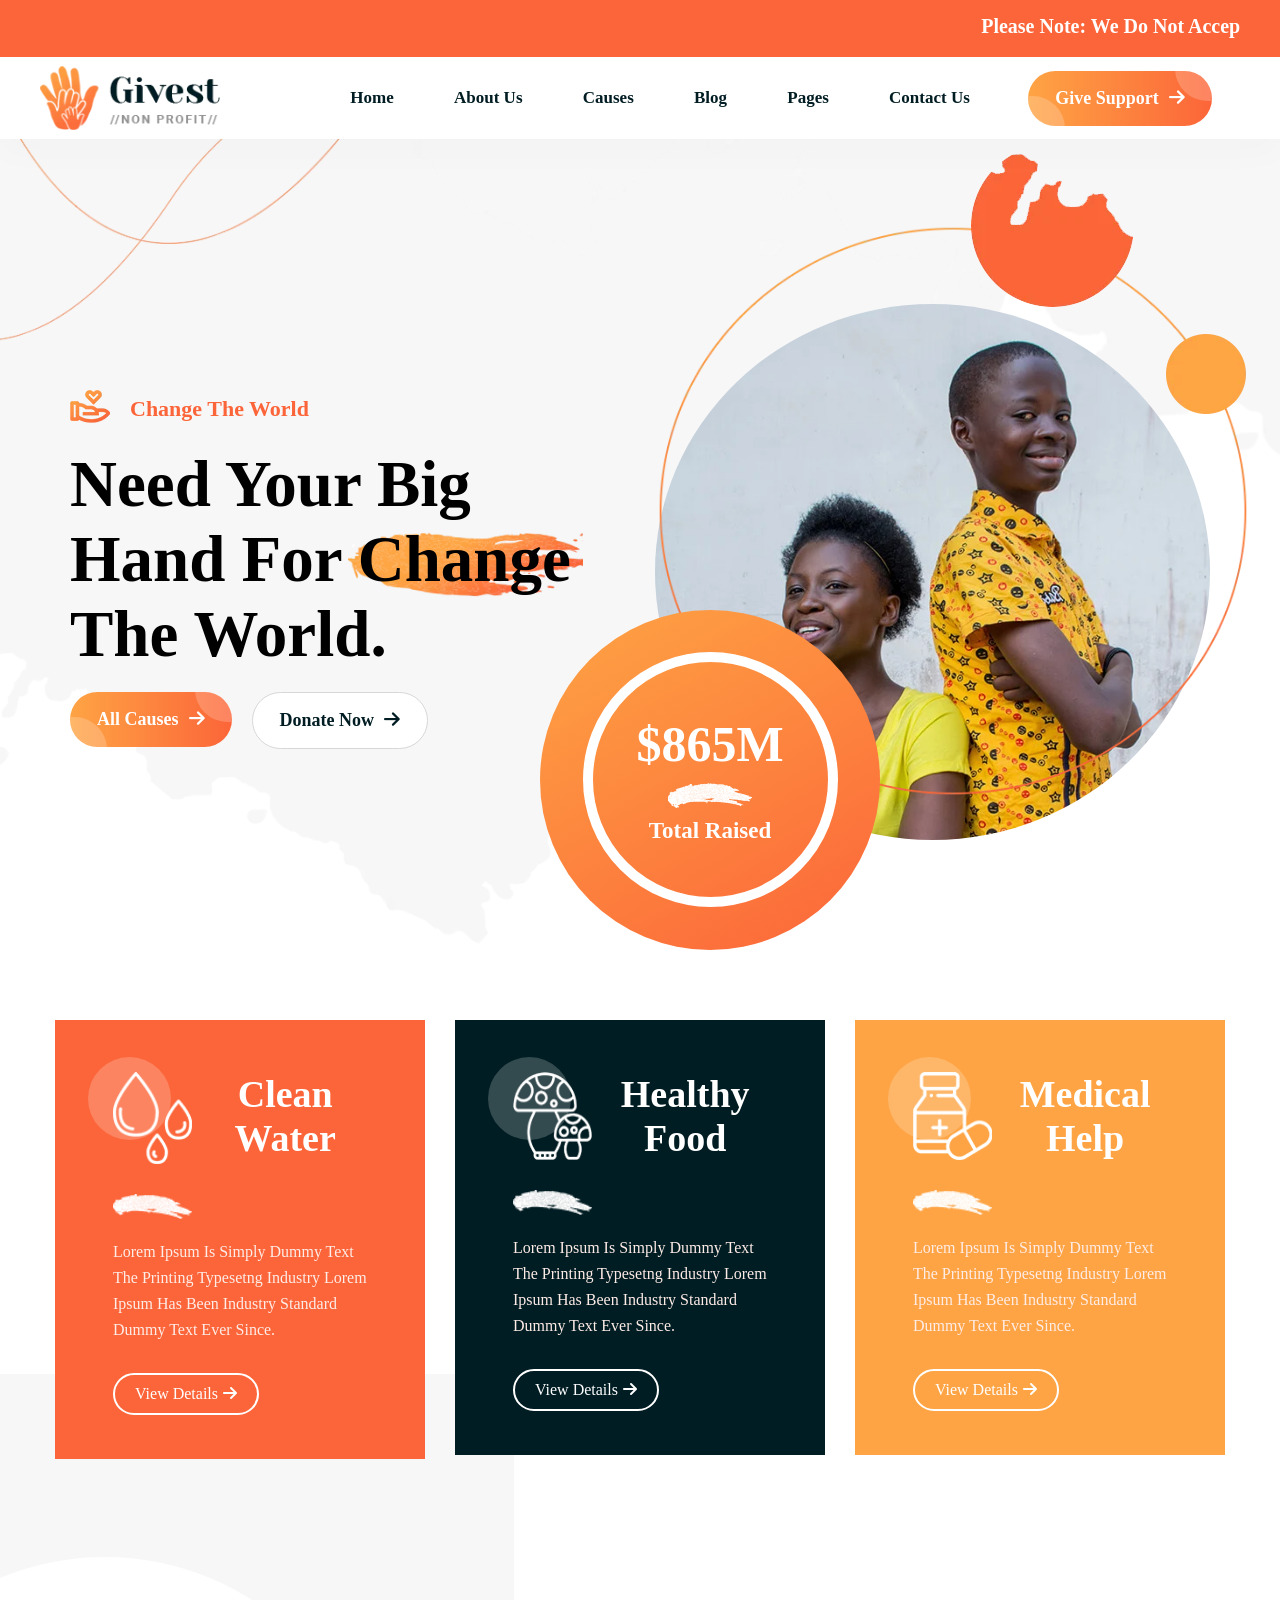
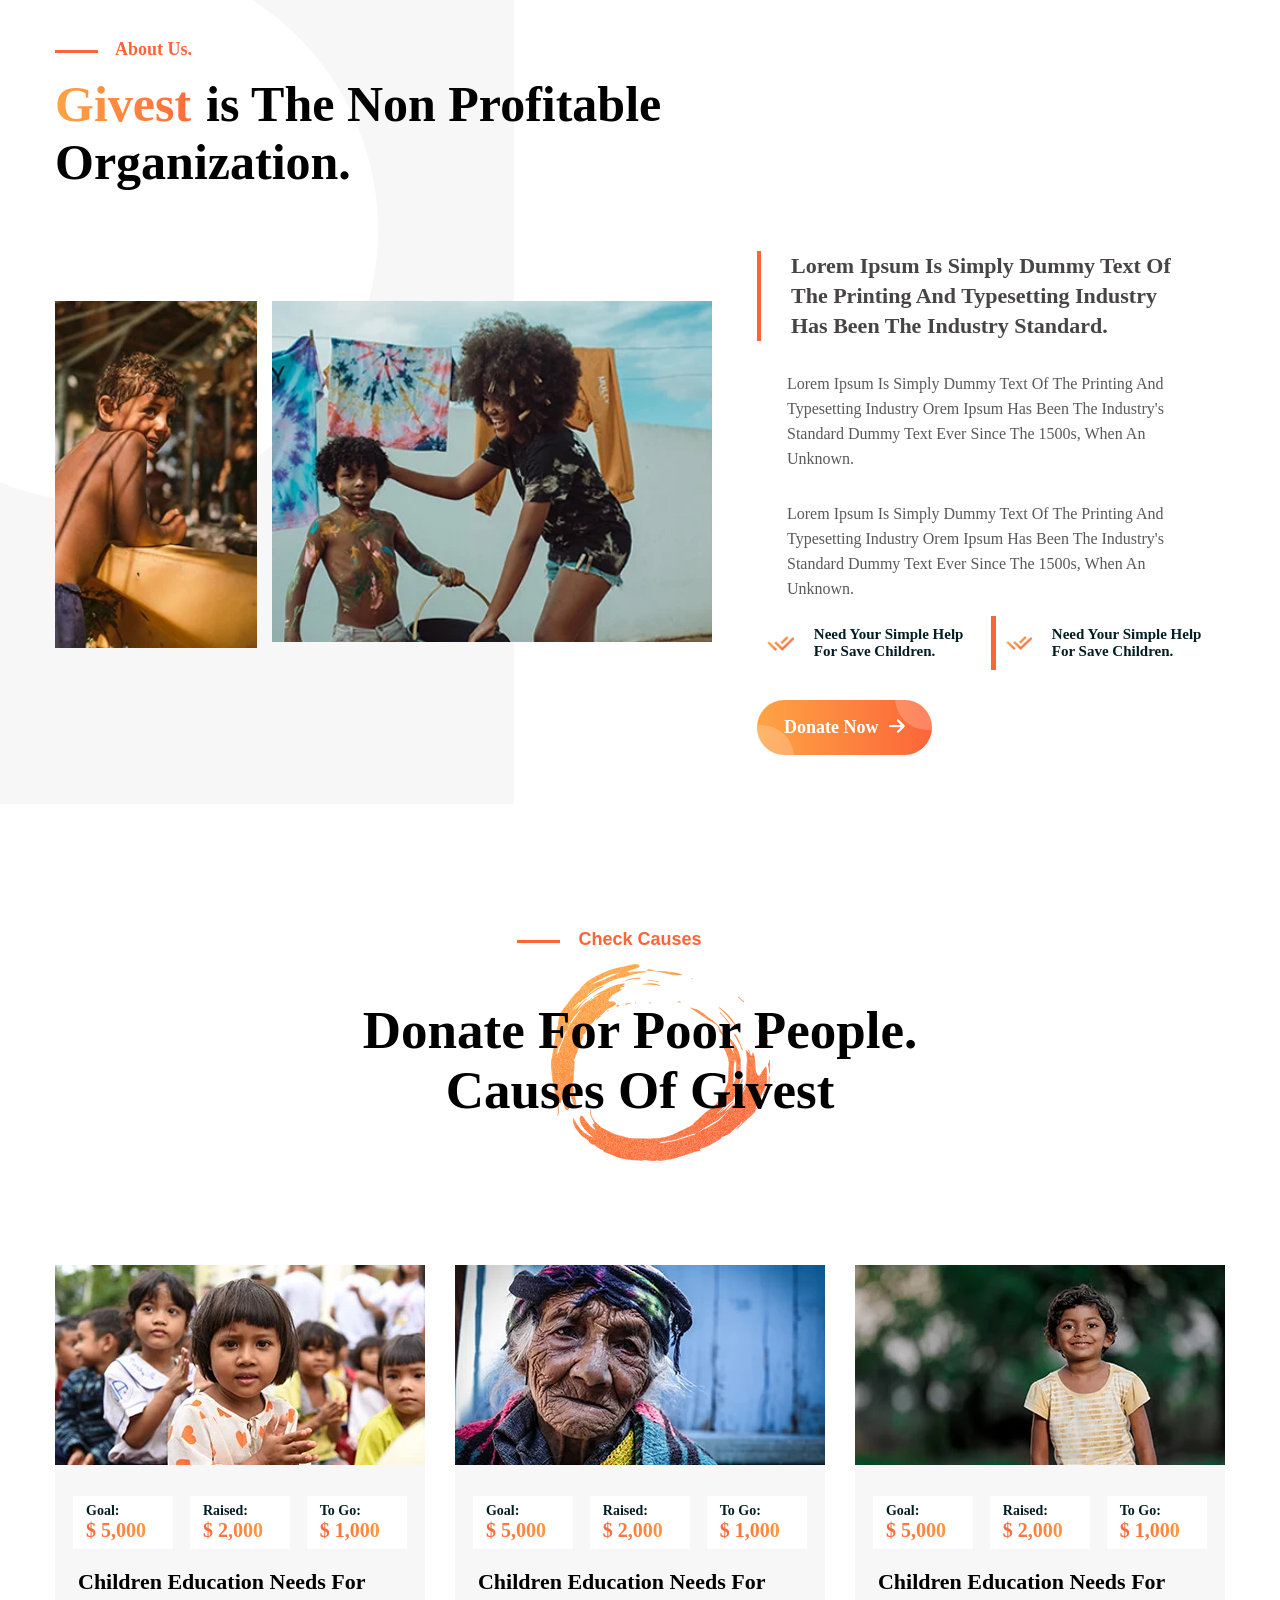
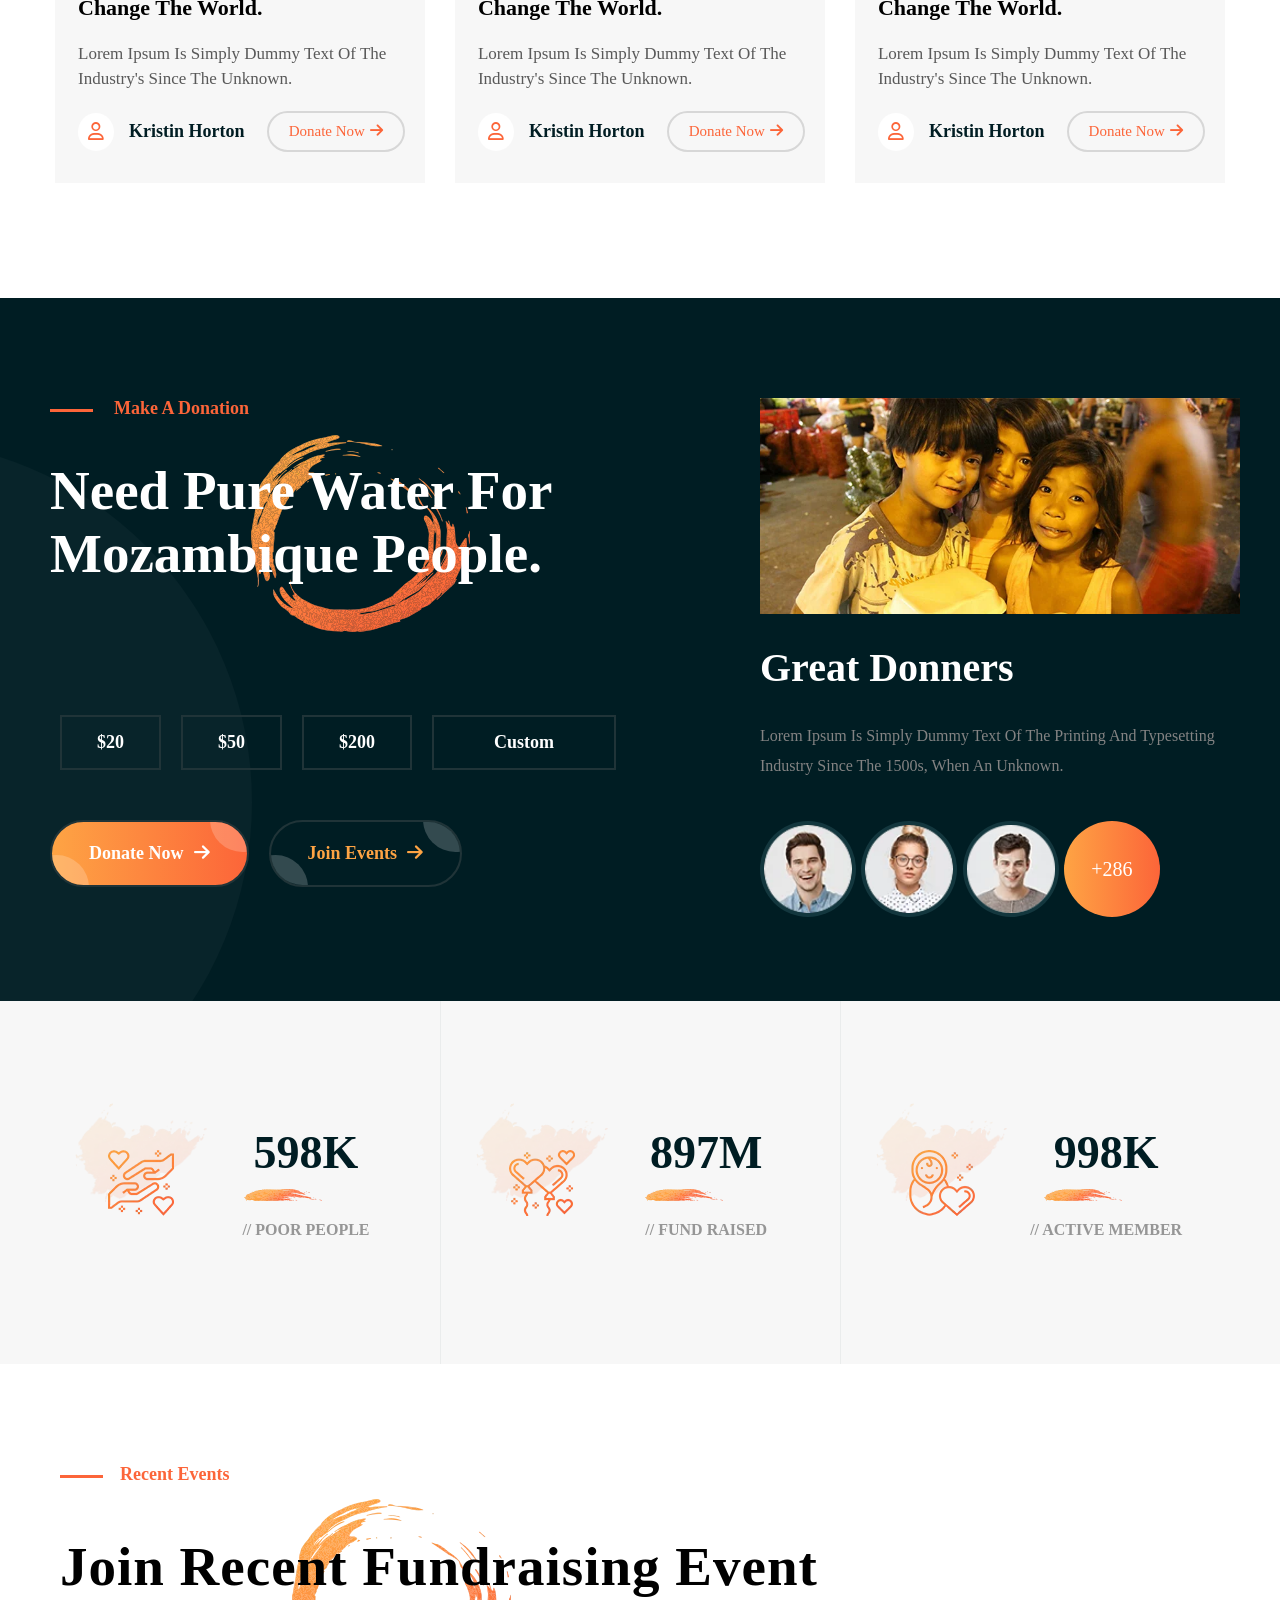
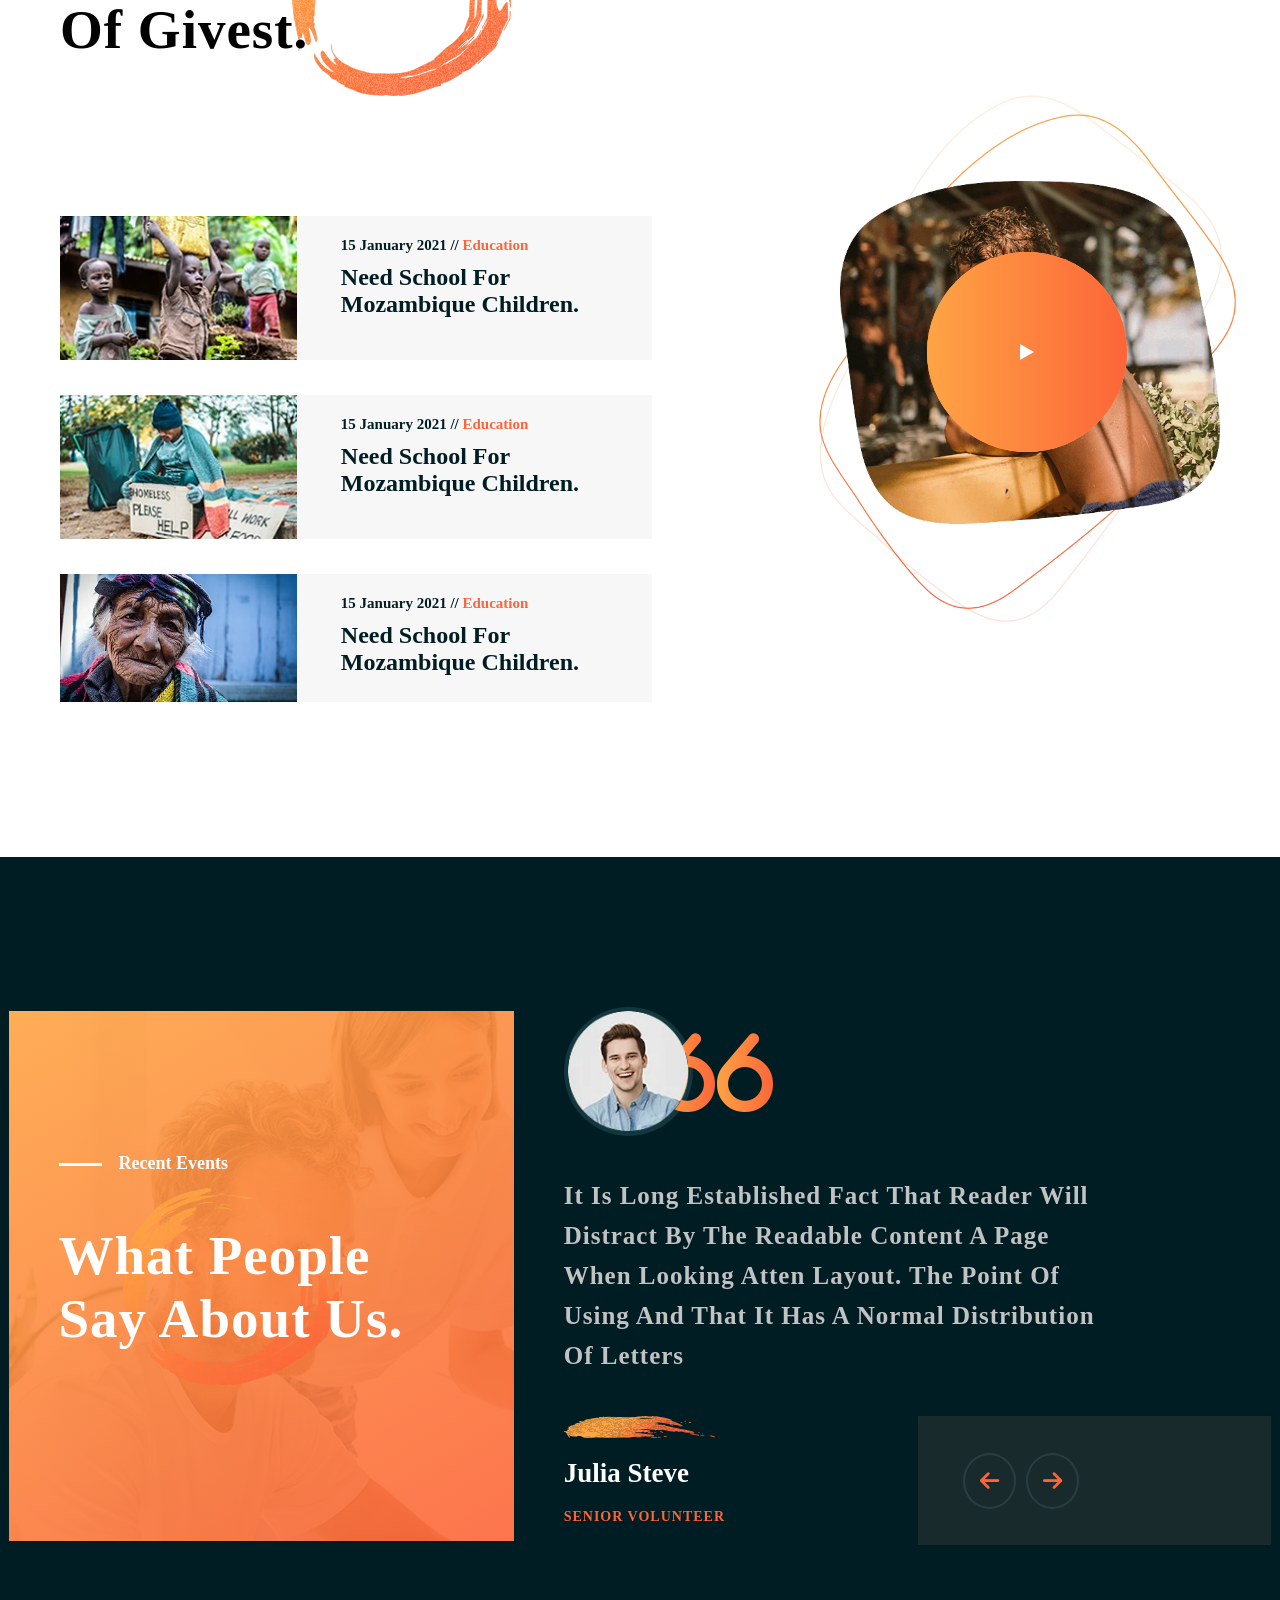
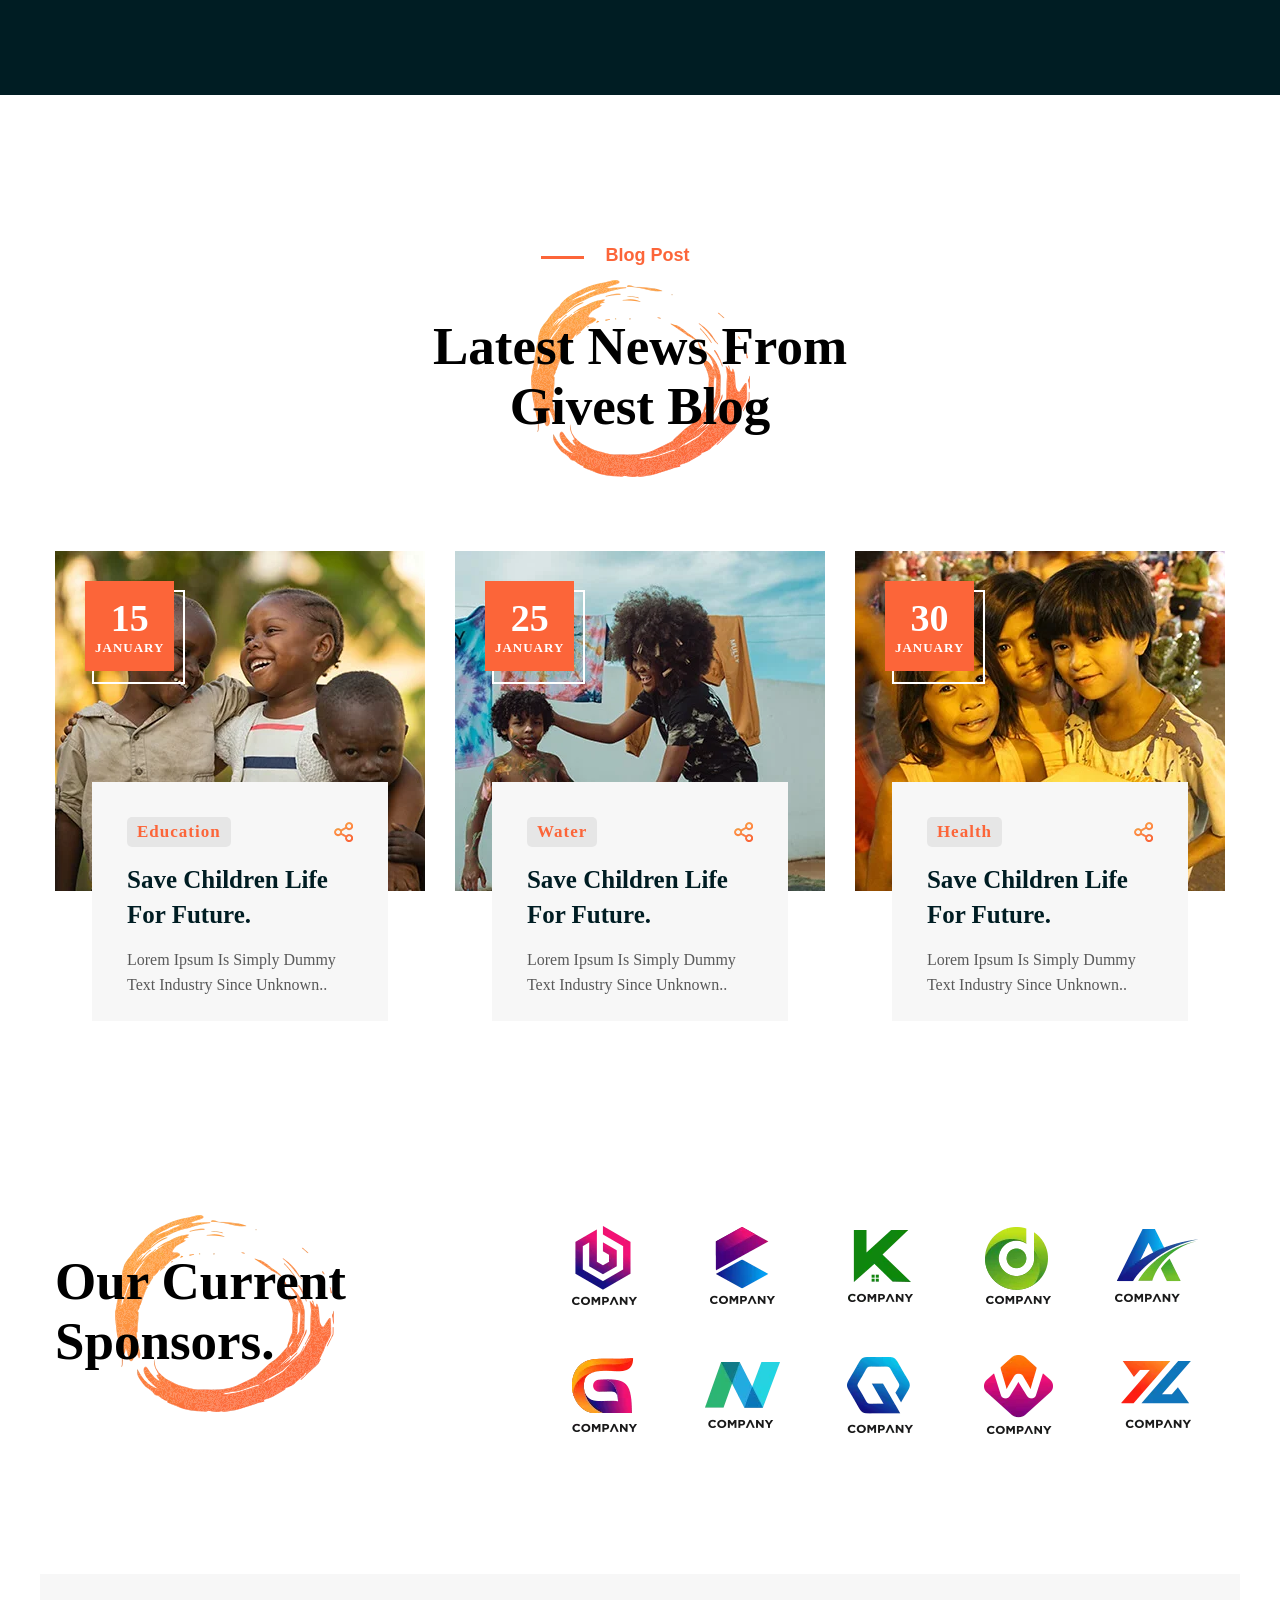
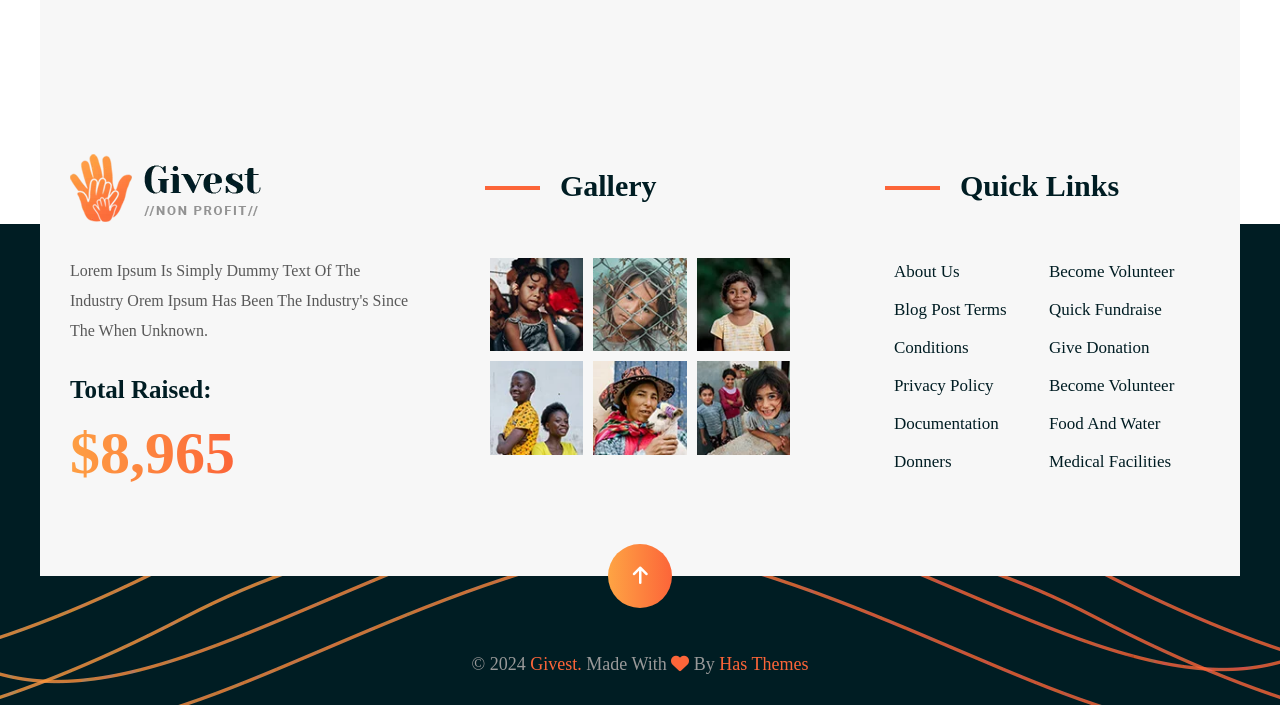
<file: givest.html>
<!DOCTYPE html>
<html lang="en">

<head>
  <meta charset="UTF-8">
  <meta name="viewport" content="width=device-width, initial-scale=1.0">
  <title>Givest-Donation Website</title>
  <link rel="stylesheet" href="https://cdnjs.cloudflare.com/ajax/libs/font-awesome/6.5.1/css/all.min.css">
  <link rel="stylesheet" href="./asset/css/givest.css">
</head>

<body>
  <!-- nav section start  -->
  <nav>
    <div class="container">
      <div class="row">
        <marquee behavior="scroll" direction="left">Please note: We do not accept donations on any personal number apart from 9069608049, if you
          receive any such request, please make a contribution only through our
          official website..
          Www.jansanjeevnitrust.org
          
          Disclaimer- we never share any personal details of our supporter to any other trust. If someone claims that Jan Sanjeevni Trust shared 
            your number with us please kindly report us so that we will take a legal action against that organisation.</marquee>
      </div>
    </div>
    
  </nav>
  <!-- nav section end  -->
  <!-- header section start  -->
  <header>
    <div class="container">
      <div class="row">
        <div class="logo">
          <div class="image">
            <img src="asset/image/logo.webp" alt="">
          </div>
        </div>
        <div id="blackshadow"></div>  
        <div class="menu" id="menu">                         
          <ul>      
            <li> <div class="close">
              <a href="#" onclick="closemenu()"><i class="fa-solid fa-xmark"></i></a>
            </div></li>   
            <li><a href="#">home</a></li>
            <li><a href="#">about us</a></li>
            <li><a href="#">causes<i class="fa-solid fa-plus"></i></a>
              <div class="dropdown">
                <ul>
                  <li><a href="#">causes</a></li>
                  <li><a href="#">causes details</a></li>
                </ul>
              </div>
            </li>
            <li><a href="#">blog<i class="fa-solid fa-plus"></i></a>
              <div class="dropdown">
                <ul>
                  <li><a href="#">blog grid</a></li>
                  <li><a href="#">blog single</a></li>
                </ul>
              </div>
            </li>
            <li><a href="#">pages<i class="fa-solid fa-plus"></i></a>
              <div class="dropdown">
                <ul>
                  <li><a href="#">event details</a></li>
                  <li><a href="#">volunteer</a></li>
                </ul>
              </div>
            </li>
            <li><a href="#">contact us</a></li>
          </ul>
        </div>
        <div class="btn">
          <div class="menu-btn"><a href="#" onclick="showmenu()"><i class="fa-solid fa-bars-staggered"></i></a></div>
          <a href="#">give support<i class="fa-solid fa-arrow-right"></i></a>
        </div>
      </div>
    </div>
  </header>
  
  <!-- header section end  -->
  <!-- hero section start  -->
  <section class="hero-section">
    <div class="left-side">
      <img src="asset/image/map2.webp" alt="">
    </div>
    <div class="right-side">
      <img src="asset/image/map1.webp" alt="">
    </div>
    <div class="line-1">
      <img src="asset/image/banner-line1.webp" alt="">
    </div>
    <div class="line-2">
      <img src="asset/image/banner-line2.webp" alt="">
    </div>
    <div class="container">
      <div class="row">
        <div class="main-box">

          <div class="box">
            <div class="content">
              <div class="heading">
                <ul>
                  <li><img src="asset/image/1 (2).webp" alt=""></li>
                  <li>
                    <h3>change the world</h3>
                  </li>
                </ul>
                <h2>need your big hand for <span>change</span>the world.</h2>

              </div>
              <div class="btn">
                <ul>
                  <li><a href="#">all causes<i class="fa-solid fa-arrow-right"></i></a></li>
                  <li><a href="#">donate now<i class="fa-solid fa-arrow-right"></i></a></li>
                </ul>
              </div>
            </div>
          </div>
          <div class="box">
            <div class="content">
              <div class="child">
                <img src="asset/image/1.webp" alt="">
              </div>
              <div class="circle-border">
                <img src="asset/image/circle1.webp" alt="">
              </div>
              <div class="world">
                <img src="asset/image/1 (1).webp" alt="">
              </div>
              <div class="circle">
                <img src="asset/image/2.webp" alt="">
              </div>
              <div class="score">

                <div class="border">
                  <div class="detail">
                    <ul>
                      <li><span>$865M</span></li>
                      <li><img src="asset/image/line-s2.webp" alt=""></li>
                      <li>
                        <p>total raised</p>
                      </li>
                    </ul>
                  </div>
                </div>

              </div>
            </div>
          </div>
        </div>
      </div>
    </div>

  </section>
  <!-- hero section end  -->
  <!-- help-field section start  -->
  <section class="help-field">
    <div class="container">
      <div class="row">
        <div class="main-box">
          <div class="box">
            <div class="content">
              <div class="heading">
                <div class="image">
                  <img src="asset/image/s1.webp" alt="">
                </div>
                <div class="title">
                  <h2>clean water</h2>
                </div>
              </div>
              <div class="detail">
                <div class="image">
                  <img src="asset/image/line-s1.webp" alt="">
                </div>
                <p>Lorem Ipsum is simply dummy text the printing typesetng industry lorem Ipsum has been industry
                  standard dummy text ever since.</p>
                <div class="btn">
                  <a href="#">view details<i class="fa-solid fa-arrow-right"></i></a>
                </div>
              </div>
            </div>
          </div>
          <div class="box">
            <div class="content">
              <div class="heading">
                <div class="image">
                  <img src="asset/image/s2.webp" alt="">
                </div>
                <div class="title">
                  <h2>healthy food</h2>
                </div>
              </div>
              <div class="detail">
                <div class="image">
                  <img src="asset/image/line-s1.webp" alt="">
                </div>
                <p>Lorem Ipsum is simply dummy text the printing typesetng industry lorem Ipsum has been industry
                  standard dummy text ever since.</p>
                <div class="btn">
                  <a href="#">view details<i class="fa-solid fa-arrow-right"></i></a>
                </div>
              </div>
            </div>
          </div>
          <div class="box">
            <div class="content">
              <div class="heading">
                <div class="image">
                  <img src="asset/image/s3.webp" alt="">
                </div>
                <div class="title">
                  <h2>medical help</h2>
                </div>
              </div>
              <div class="detail">
                <div class="image">
                  <img src="asset/image/line-s1.webp" alt="">
                </div>
                <p>Lorem Ipsum is simply dummy text the printing typesetng industry lorem Ipsum has been industry
                  standard dummy text ever since.</p>
                <div class="btn">
                  <a href="#">view details<i class="fa-solid fa-arrow-right"></i></a>
                </div>
              </div>
            </div>
          </div>
        </div>
      </div>
    </div>
  </section>
  <!-- help-field section end  -->
  <!-- about-us section start  -->
  <section class="about-us-section">
    <div class="container">
      <div class="row">
        <div class="main-heading">
          <h2>about us.</h2>
          <h5><span>givest</span>is The Non Profitable Organization.</h5>
        </div>
        <div class="main-box">
          <div class="box">
            <div class="image-1">
              <img src="asset/image/1 (3).webp" alt="">
            </div>
            <div class="image-2">
              <img src="asset/image/2 (1).webp" alt="">
            </div>
          </div>
          <div class="box">
            <div class="content">
              <div class="peragraphs">
                <ul>
                  <li>
                    <p>Lorem Ipsum is simply dummy text of the printing and typesetting industry has been the industry
                      standard.</p>
                  </li>
                  <li>
                    <p>Lorem Ipsum is simply dummy text of the printing and typesetting industry orem Ipsum has been the
                      industry's standard dummy text ever since the 1500s, when an unknown.</p>
                  </li>
                  <li>
                    <p>Lorem Ipsum is simply dummy text of the printing and typesetting industry orem Ipsum has been the
                      industry's standard dummy text ever since the 1500s, when an unknown.</p>
                  </li>
                </ul>
              </div>
              <div class="details">
                <ul>
                  <li>
                    <div class="image">
                      <img src="asset/image/check-double-line.webp" alt="">
                    </div>
                    <p>Need your simple help
                      for save children.</p>
                  </li>

                  <li>
                    <div class="image">
                      <img src="asset/image/check-double-line.webp" alt="">
                    </div>
                    <p>Need your simple help
                      for save children.</p>
                  </li>
                </ul>
              </div>
              <div class="btn">
                <a href="#">donate now<i class="fa-solid fa-arrow-right"></i></a>
              </div>
            </div>
          </div>
        </div>
      </div>
    </div>
  </section>
  <!-- about-us section end  -->
  <!-- causes section start  -->
  <section class="causes-section">
    <div class="container">
      <div class="row">
        <div class="main-heading">
          <h2>check causes</h2>
          <h5>Donate For Poor People. Causes of Givest<div class="image">
              <img src="asset/image/3.webp" alt="">
            </div>
          </h5>

        </div>
        <div class="main-box">
          <div class="box">
            <div class="content">
              <div class="image">
                <img src="asset/image/01.webp" alt="">
              </div>
              <div class="details">
                <ul>
                  <li>
                    <ul>
                      <li><span>goal:</span>
                        <h4>$ 5,000</h4>
                      </li>
                      <li><span>raised:</span>
                        <h4>$ 2,000</h4>
                      </li>
                      <li><span>to go:</span>
                        <h4>$ 1,000</h4>
                      </li>
                    </ul>
                  </li>
                  <li>
                    <a href="#">Children Education Needs For Change The World.</a>
                  </li>
                  <li>
                    <p>Lorem Ipsum is simply dummy text of the industry's since the unknown.</p>
                  </li>
                </ul>
                <div class="user">
                  <ul>
                    <li>
                      <i class="fa-regular fa-user"></i>
                    </li>
                    <li><a href="#">kristin horton</a></li>
                  </ul>
                  <div class="btn">
                    <a href="#">donate now<i class="fa-solid fa-arrow-right"></i></a>
                  </div>
                </div>
              </div>
            </div>
          </div>
          <div class="box">
            <div class="content">
              <div class="image">
                <img src="asset/image/02.webp" alt="">
              </div>
              <div class="details">
                <ul>
                  <li>
                    <ul>
                      <li><span>goal:</span>
                        <h4>$ 5,000</h4>
                      </li>
                      <li><span>raised:</span>
                        <h4>$ 2,000</h4>
                      </li>
                      <li><span>to go:</span>
                        <h4>$ 1,000</h4>
                      </li>
                    </ul>
                  </li>
                  <li>
                    <h3><a href="#">Children Education Needs For Change The World.</a></h3>
                  </li>
                  <li>
                    <p>Lorem Ipsum is simply dummy text of the industry's since the unknown.</p>
                  </li>

                </ul>
                <div class="user">
                  <ul>
                    <li>
                      <i class="fa-regular fa-user"></i>
                    </li>
                    <li><a href="#">kristin horton</a></li>
                  </ul>
                  <div class="btn">
                    <a href="#">donate now<i class="fa-solid fa-arrow-right"></i></a>
                  </div>
                </div>
              </div>
            </div>
          </div>
          <div class="box">
            <div class="content">
              <div class="image">
                <img src="asset/image/03.webp" alt="">
              </div>
              <div class="details">
                <ul>
                  <li>
                    <ul>
                      <li><span>goal:</span>
                        <h4>$ 5,000</h4>
                      </li>
                      <li><span>raised:</span>
                        <h4>$ 2,000</h4>
                      </li>
                      <li><span>to go:</span>
                        <h4>$ 1,000</h4>
                      </li>
                    </ul>
                  </li>
                  <li>
                    <h3><a href="#">Children Education Needs For Change The World.</a></h3>
                  </li>
                  <li>
                    <p>Lorem Ipsum is simply dummy text of the industry's since the unknown.</p>
                  </li>

                </ul>
                <div class="user">
                  <ul>
                    <li>
                      <i class="fa-regular fa-user"></i>
                    </li>
                    <li><a href="#">kristin horton</a></li>
                  </ul>
                  <div class="btn">
                    <a href="#">donate now<i class="fa-solid fa-arrow-right"></i></a>
                  </div>
                </div>
              </div>
            </div>
          </div>
        </div>
      </div>
    </div>
  </section>
  <!-- causes section end  -->
  <!-- donation section start -->
  <section class="donation-section">
    <div class="container">
      <div class="row">
        <div class="main-box">
          <div class="box-1">
            <div class="heading">
              <h2>make a donation</h2>
              <h5>Need Pure Water For Mozambique People.
                <div class="image">
                  <img src="asset/image/3.webp" alt="">
                </div>
              </h5>

            </div>
            <ul>
              <li><a href="#">$20</a></li>
              <li><a href="#">$50</a></li>
              <li><a href="#">$200</a></li>
              <li><span>custom</span></li>
            </ul>
            <div class="btn">
              <ul>
                <li><a href="#">donate now<i class="fa-solid fa-arrow-right"></i></a></li>
                <li><a href="#">join events<i class="fa-solid fa-arrow-right"></i></a></li>
              </ul>
            </div>
          </div>
          <div class="box-2">
            <div class="image">
              <img src="asset/image/bg-donate1.webp" alt="">
            </div>
            <h5>Great Donners</h5>
            <p>Lorem Ipsum is simply dummy text of the printing and typesetting industry since the 1500s, when an
              unknown.</p>
            <ul>
              <li>
                <div class="image"><img src="asset/image/donner1.webp" alt=""></div>
              </li>
              <li>
                <div class="image"><img src="asset/image/donner2.webp" alt=""></div>
              </li>
              <li>
                <div class="image"><img src="asset/image/donner3.webp" alt=""></div>
              </li>
              <li><span>+286</span></li>
            </ul>
          </div>
        </div>
      </div>
    </div>
  </section>
  <!-- donation section end -->
  <!-- information section start  -->
  <section class="information-section">
    <div class="container">
      <div class="row">
        <div class="main-box">
          <div class="box">
            <div class="logo">
              <div class="simbol">
                <img src="asset/image/f1.webp" alt="">
              </div>
              <div class="bg-image">
                <img src="asset/image/4.webp" alt="">
              </div>
            </div>
            <div class="details">
              <h4>598K</h4>
              <div class="image">
                <img src="asset/image/funfact-line1.webp" alt="">
              </div>
              <p>// poor people</p>
            </div>
          </div>
          <div class="box">
            <div class="logo">
              <div class="simbol">
                <img src="asset/image/f2.webp" alt="">
              </div>
              <div class="bg-image">
                <img src="asset/image/4.webp" alt="">
              </div>
            </div>
            <div class="details">
              <h4>897M</h4>
              <div class="image">
                <img src="asset/image/funfact-line1.webp" alt="">
              </div>
              <p>// fund raised</p>
            </div>
          </div>
          <div class="box">
            <div class="logo">
              <div class="simbol">
                <img src="asset/image/f3.webp" alt="">
              </div>
              <div class="bg-image">
                <img src="asset/image/4.webp" alt="">
              </div>
            </div>
            <div class="details">
              <h4>998K</h4>
              <div class="image">
                <img src="asset/image/funfact-line1.webp" alt="">
              </div>
              <p>// active member</p>
            </div>
          </div>
        </div>
      </div>
    </div>
  </section>
  <!-- information section end  -->
  <!-- event section start  -->
  <section class="event-section">
    <div class="container">
      <div class="row">
        <div class="main-heading">
          <h2>recent events</h2>
          <h5>Join Recent Fundraising Event Of Givest.<div class="image">
              <img src="asset/image/3.webp" alt="">
            </div>
          </h5>

        </div>
        <div class="main-box">
          <div class="box">         
              <div class="content">
                <div class="image">
                  <img src="asset/image/1 (4).webp" alt="">
                  <div class="btn">
                    <a href="#">join now<i class="fa-solid fa-arrow-right"></i></a>
                  </div>
                </div>
                <div class="details">
                  <p>15 january 2021 // <span>Education</span></p>
                  <a href="#">need school for Mozambique children.</a>
                </div>
              </div>
              <div class="content">
                <div class="image">
                  <img src="asset/image/2 (2).webp" alt="">
                  <div class="btn">
                    <a href="#">join now<i class="fa-solid fa-arrow-right"></i></a>
                  </div>
                </div>
                <div class="details">
                  <p>15 january 2021 // <span>Education</span></p>
                  <a href="#">need school for Mozambique children.</a>
                </div>
              </div>
              <div class="content">
                <div class="image">
                  <img src="asset/image/02.webp" alt="">
                  <div class="btn">
                    <a href="#">join now<i class="fa-solid fa-arrow-right"></i></a>
                  </div>
                </div>
                <div class="details">
                  <p>15 january 2021 // <span>Education</span></p>
                  <a href="#">need school for Mozambique children.</a>
                </div>
              </div>         
          </div>
          <div class="box">
            <div class="image">
              <img src="asset/image/event1.webp" alt="">
              <div class="icon">
                <a href="#">
                  <span></span>
                  <span></span>
                  <span></span>
                  <img src="asset/image/play.webp" alt="">
                </a>
              </div>
            </div>
            <div class="line-1">
              <img src="asset/image/line1.webp" alt="">
            </div>
            <div class="line-2">
              <img src="asset/image/line2.webp" alt="">
            </div>
            <div class="line-3">
              <img src="asset/image/line3.webp" alt="">
            </div>
            <div class="line-4">
              <img src="asset/image/line4.webp" alt="">
            </div>
          </div>
        </div>
      </div>
    </div>
  </section>
  <!-- event section end  -->
  <!-- event-about-section start  -->
  <section class="event-about-section">
    <div class="container">
      <div class="row">
        <div class="main-box">
          <div class="heading">
            <div class="content">
              <h2>recent events</h2>
              <h5>What People Say About Us.<div class="image">
                  <img src="asset/image/3.webp" alt="">
                </div>
              </h5>
            </div>

          </div>
          <div class="details">
            <div class="person">
              <div class="image">
                <img src="asset/image/1 (7).webp" alt="">
              </div>
              <div class="icon">
                <i class="fa-solid fa-6"></i><i class="fa-solid fa-6"></i>
              </div>
            </div>
            <p>
              It is long established fact that reader will distract by the readable content a page when looking atten
              layout. The point of using and that it has a normal distribution of letters
            </p>
            <div class="intro">
              <ul>
                <li>
                  <div class="image">
                    <img src="asset/image/line-t1.webp" alt="">
                  </div>
                  <h4>julia steve</h4>
                  <span>senior volunteer</span>
                </li>
                <li>
                  <a href="#"><i class="fa-solid fa-arrow-left"></i>
                  </a><a href="#"><i class="fa-solid fa-arrow-right"></i></a>
                </li>
              </ul>
            </div>
          </div>
        </div>
      </div>
    </div>


  </section>
  <!-- event-about-section end  -->
  <section class="post-section">
    <div class="container">
      <div class="row">
        <div class="main-heading">
          <h2>blog post</h2>
          <h5>Latest News From Givest Blog<div class="image">
              <img src="asset/image/3.webp" alt="">
            </div>
          </h5>

        </div>
        <div class="main-box">
          <div class="box">
            <div class="content">
              <div class="image">
                <div class="sub-box">
                  <img src="asset/image/1 (5).webp" alt="">
                  <div class="date">
                    <a href="#">
                      <h5>15</h5>
                      <span>january</span>
                    </a>
                  </div>
                </div>
              </div>
              <div class="detail">
                <div class="sub-box">
                  <ul>
                    <li><a href="#">Education</a></li>
                    <li><img src="asset/image/share-line-gradient.webp" alt=""></li>
                  </ul>
                  <a href="#">Save Children Life For Future.</a>
                  <p>Lorem Ipsum is simply dummy text industry since unknown..</p>
                  <ul>
                    <li>
                      <div class="btn"> <a href="#">details<i class="fa-solid fa-arrow-right"></i></a></div>
                    </li>
                    <li>
                      <h5>By: Robbins</h5>
                    </li>
                  </ul>
                </div>
              </div>
            </div>
          </div>
          <div class="box">
            <div class="content">
              <div class="image">
                <div class="sub-box">
                  <img src="asset/image/3 (2).webp" alt="">
                  <div class="date">
                    <a href="#">
                      <h5>25</h5>
                      <span>january</span>
                    </a>
                  </div>
                </div>
              </div>
              <div class="detail">
                <div class="sub-box">
                  <ul>
                    <li><a href="#">water</a></li>
                    <li><img src="asset/image/share-line-gradient.webp" alt=""></li>
                  </ul>
                  <a href="#">Save Children Life For Future.</a>
                  <p>Lorem Ipsum is simply dummy text industry since unknown..</p>
                  <ul>
                    <li>
                      <div class="btn"> <a href="#">details<i class="fa-solid fa-arrow-right"></i></a></div>
                    </li>
                    <li>
                      <h5>By: Robbins</h5>
                    </li>
                  </ul>
                </div>

              </div>
            </div>
          </div>
          <div class="box">
            <div class="content">
              <div class="image">
                <div class="sub-box">
                  <img src="asset/image/2 (3).webp" alt="">
                  <div class="date">
                    <a href="#">
                      <h5>30</h5>
                      <span>january</span>
                    </a>
                  </div>
                </div>

              </div>
              <div class="detail">
                <div class="sub-box">
                  <ul>
                    <li><a href="#">health</a></li>
                    <li><img src="asset/image/share-line-gradient.webp" alt=""></li>
                  </ul>
                  <a href="#">Save Children Life For Future.</a>
                  <p>Lorem Ipsum is simply dummy text industry since unknown..</p>
                  <ul>
                    <li>
                      <div class="btn"> <a href="#">details<i class="fa-solid fa-arrow-right"></i></a></div>
                    </li>
                    <li>
                      <h5>By: Robbins</h5>
                    </li>
                  </ul>
                </div>
              </div>
            </div>
          </div>
        </div>
      </div>
    </div>
  </section>
  <!-- sponsor section start  -->
  <section class="sponsor-section">
    <div class="container">
      <div class="row">
        <div class="main-box">
          <div class="box">
            <h5>Our Current Sponsors.
              <div class="image">
                <img src="asset/image/3.webp" alt="">
              </div>
            </h5>
          </div>
          <div class="box">
            <ul>
              <li><img src="asset/image/1 (6).webp" alt=""></li>
              <li><img src="asset/image/2 (4).webp" alt=""></li>
              <li><img src="asset/image/3 (3).webp" alt=""></li>
              <li><img src="asset/image/4 (1).webp" alt=""></li>
              <li><img src="asset/image/5.webp" alt=""></li>
              <li><img src="asset/image/6.webp" alt=""></li>
              <li><img src="asset/image/7.webp" alt=""></li>
              <li><img src="asset/image/8.webp" alt=""></li>
              <li><img src="asset/image/9.webp" alt=""></li>
              <li><img src="asset/image/10.webp" alt=""></li>
            </ul>
          </div>
        </div>
      </div>
    </div>
  </section>
  <!-- sponsor section end  -->
  <!-- footer section start  -->
  <footer>
    <div class="container">
      <div class="row">
        <div class="main-box">
          <div class="box">
            <div class="logo">
              <img src="asset/image/logo.webp" alt="">
            </div>
            <p>Lorem Ipsum is simply dummy text of the industry orem Ipsum has been the industry's since the when
              unknown.</p>
            <h4>Total Raised:</h4>
            <span>$8,965</span>
          </div>
          <div class="box">
            <h2>gallery</h2>
            <div class="image-box">
              <ul>
                <li>
                  <div class="image"><img src="asset/image/gallery1.webp" alt="">
                    <div class="logo"><i class="fa-brands fa-instagram"></i></div>
                  </div>
                </li>
                <li>
                  <div class="image"><img src="asset/image/gallery2.webp" alt="">
                    <div class="logo"><i class="fa-brands fa-instagram"></i></div>
                  </div>
                </li>
                <li>
                  <div class="image"><img src="asset/image/gallery3.webp" alt="">
                    <div class="logo"><i class="fa-brands fa-instagram"></i></div>
                  </div>
                </li>
                <li>
                  <div class="image">
                    <img src="asset/image/gallery4.webp" alt="">
                    <div class="logo"><i class="fa-brands fa-instagram"></i></div>
                  </div>
                </li>
                <li>
                  <div class="image"><img src="asset/image/gallery5.webp" alt="">
                    <div class="logo"><i class="fa-brands fa-instagram"></i></div>
                  </div>
                </li>
                <li>
                  <div class="image"><img src="asset/image/gallery6.webp" alt="">
                    <div class="logo"><i class="fa-brands fa-instagram"></i></div>
                  </div>
                </li>
              </ul>
            </div>
          </div>
          <div class="box">
            <h2>Quick Links</h2>
            <ul>
              <li><a href="#">about us</a></li>
              <li><a href="#">become volunteer</a></li>
              <li><a href="#">blog post terms</a></li>
              <li><a href="#">quick fundraise</a></li>
              <li><a href="#">conditions</a></li>
              <li><a href="#">give donation</a></li>
              <li><a href="#">privacy policy</a></li>
              <li><a href="#">become volunteer</a></li>
              <li><a href="#">documentation</a></li>
              <li><a href="#">food and water</a></li>
              <li><a href="#">donners</a></li>
              <li><a href="#">medical facilities</a></li>
            </ul>
          </div>
          <div class="btn">
            <a href="#"><i class="fa-solid fa-arrow-up"></i></a>
          </div>
        </div>
        <div class="copyright">
          <p>&copy; 2024 <span>givest.</span> made with <span><i class="fa-solid fa-heart"></i></span> by <span>has
              themes</span></p>
        </div>
      </div>
    </div>
    <div class="bg-line">
      <img src="asset/image/footer-line.webp" alt="">
    </div>
  </footer>
  <!-- footer section end  -->
  <script src="asset/java script/givest.js"></script>
</body>

</html>
</file>
<file: asset/css/givest.css>
* {
  margin: 0px;
  padding: 0px;
  box-sizing: border-box;
  text-decoration: none;
  list-style: none;
  text-transform: capitalize;
}

body {
  overflow-x: hidden;
  color: #595959;
}

.container {
  max-width: 1200px;
  margin: 0px auto;
}

nav {
  padding: 15px;
  background-color: #FC6539;
}
nav .container .row marquee {
  color: white;
  font-size: 20px;
  font-weight: 600;
}

header {
  background-color: #fff;
  box-shadow: 0px 15px 35px 0px rgba(0, 29, 35, 0.02);
  position: sticky;
  z-index: 99;
  top: 0px;
}
header .container .row {
  display: flex;
  flex-wrap: wrap;
  align-items: center;
}
header .container .row .logo {
  width: 15%;
}
header .container .row .logo .image {
  width: 100%;
}
header .container .row .logo .image img {
  display: block;
  width: 100%;
}
header .container .row #blackshadow {
  display: none;
}
header .container .row .menu {
  width: 65%;
}
header .container .row .menu .close {
  display: none;
}
header .container .row .menu ul {
  width: 100%;
  display: flex;
  justify-content: space-around;
  flex-wrap: wrap;
  padding-left: 40px;
}
header .container .row .menu ul li {
  position: relative;
  padding: 30px 0px;
}
header .container .row .menu ul li:hover a {
  color: #fc6539;
}
header .container .row .menu ul li:hover .dropdown {
  opacity: 1;
  top: 82px;
  visibility: visible;
}
header .container .row .menu ul li a {
  color: #001d23;
  display: block;
  font-size: 17px;
  font-weight: 600;
  line-height: 22px;
  transition: all 0.5s;
}
header .container .row .menu ul li a i {
  display: none;
}
header .container .row .menu ul li:nth-child(1) {
  padding: 15px 0px;
}
header .container .row .menu ul li:nth-child(1) a {
  z-index: 1;
  color: white;
  position: relative;
  padding: 15px 0px;
}
header .container .row .menu ul li:nth-child(1) a::before {
  position: absolute;
  content: "";
  top: 7px;
  left: -37px;
  background-image: url(/asset/image/menu-shape.webp);
  background-repeat: no-repeat;
  min-width: 118px;
  height: 100%;
  z-index: -1;
}
header .container .row .menu ul li .dropdown {
  position: absolute;
  top: 120px;
  left: 0px;
  opacity: 0;
  transition: all 0.5s ease-in-out;
  min-width: 200px;
  background-color: #fff;
  box-shadow: 0px 20px 80px 0px rgba(171, 181, 189, 0.35);
  z-index: 10;
  visibility: hidden;
}
header .container .row .menu ul li .dropdown ul {
  flex-direction: column;
  padding: 10px;
}
header .container .row .menu ul li .dropdown ul li {
  padding: 5px;
}
header .container .row .menu ul li .dropdown ul li a {
  color: black;
  position: relative;
  padding: 10px;
  font-weight: 500;
  z-index: 2;
  transition: all 0.5s;
}
header .container .row .menu ul li .dropdown ul li a::before {
  position: relative;
}
header .container .row .menu ul li .dropdown ul li a:hover {
  color: #fc6539;
}
header .container .row .btn {
  width: 20%;
  display: flex;
  align-items: center;
  justify-content: center;
}
header .container .row .btn .menu-btn {
  display: none;
}
header .container .row .btn a {
  padding: 17px 27px;
  color: white;
  background: linear-gradient(to right, #FEA444 0%, #FC6539 100%);
  border-radius: 150px;
  display: block;
  text-align: center;
  font-size: 18px;
  font-weight: 600;
  position: relative;
  overflow: hidden;
  z-index: 2;
}
header .container .row .btn a i {
  padding-left: 10px;
}
header .container .row .btn a::after {
  position: absolute;
  content: "";
  left: -28px;
  bottom: -35px;
  height: 65px;
  width: 65px;
  border-radius: 50%;
  background-color: rgba(255, 255, 255, 0.2);
  z-index: 1;
  transition: all 0.3s;
}
header .container .row .btn a::before {
  position: absolute;
  content: "";
  right: -28px;
  top: -35px;
  height: 65px;
  width: 65px;
  border-radius: 50%;
  background-color: rgba(255, 255, 255, 0.2);
  z-index: 1;
  transition: all 0.3s;
}
header .container .row .btn a:hover::after {
  width: 100%;
  height: 100%;
  opacity: 0;
  transform: scale(2);
}
header .container .row .btn a:hover::before {
  width: 100%;
  height: 100%;
  opacity: 0;
  transform: scale(2);
}

.hero-section {
  position: relative;
}
.hero-section .left-side {
  position: absolute;
  left: 0px;
  top: 0px;
  width: 80%;
  z-index: -1;
}
.hero-section .left-side img {
  display: block;
  width: 100%;
}
.hero-section .right-side {
  position: absolute;
  right: 0px;
  top: 0px;
  width: 70%;
  z-index: -1;
}
.hero-section .right-side img {
  display: block;
  width: 100%;
}
.hero-section .line-1 {
  position: absolute;
  left: 20px;
  top: 0px;
  width: 25%;
}
.hero-section .line-1 img {
  width: 100%;
  display: block;
}
.hero-section .line-2 {
  position: absolute;
  left: -10px;
  top: -55px;
  width: 25%;
  z-index: -1;
}
.hero-section .line-2 img {
  width: 100%;
  display: block;
}
.hero-section .container .row .main-box {
  display: flex;
  flex-wrap: wrap;
  align-items: center;
  padding: 150px 15px;
}
.hero-section .container .row .main-box .box {
  padding: 15px;
  width: 50%;
}
.hero-section .container .row .main-box .box .content {
  position: relative;
}
.hero-section .container .row .main-box .box .content .heading ul {
  display: flex;
  flex-wrap: wrap;
  align-items: center;
  padding-bottom: 20px;
}
.hero-section .container .row .main-box .box .content .heading ul li h3 {
  font-size: 22px;
  color: #FC6539;
  font-weight: 700;
  padding-left: 20px;
}
.hero-section .container .row .main-box .box .content .heading h2 {
  font-size: 65px;
  font-weight: 900;
  color: black;
  padding-bottom: 20px;
}
.hero-section .container .row .main-box .box .content .heading h2 span {
  display: inline-block;
  position: relative;
}
.hero-section .container .row .main-box .box .content .heading h2 span::after {
  position: absolute;
  content: "";
  top: 10px;
  left: -10px;
  background-image: url(/asset/image/banner-title-shape.webp);
  background-repeat: no-repeat;
  width: 235px;
  height: 65px;
  z-index: -1;
  background-size: cover;
}
.hero-section .container .row .main-box .box .content .btn ul {
  display: flex;
  flex-wrap: wrap;
}
.hero-section .container .row .main-box .box .content .btn ul li {
  padding-right: 20px;
}
.hero-section .container .row .main-box .box .content .btn ul li a {
  padding: 17px 27px;
  color: white;
  background: linear-gradient(to right, #FEA444 0%, #FC6539 100%);
  border-radius: 150px;
  display: inline-block;
  text-align: center;
  font-size: 18px;
  font-weight: 600;
  position: relative;
  overflow: hidden;
  z-index: 2;
}
.hero-section .container .row .main-box .box .content .btn ul li a i {
  padding-left: 10px;
}
.hero-section .container .row .main-box .box .content .btn ul li a::after {
  position: absolute;
  content: "";
  left: -28px;
  bottom: -35px;
  height: 65px;
  width: 65px;
  border-radius: 50%;
  background-color: rgba(255, 255, 255, 0.2);
  z-index: 1;
  transition: all 0.3s;
}
.hero-section .container .row .main-box .box .content .btn ul li a::before {
  position: absolute;
  content: "";
  right: -28px;
  top: -35px;
  height: 65px;
  width: 65px;
  border-radius: 50%;
  background-color: rgba(255, 255, 255, 0.2);
  z-index: 1;
  transition: all 0.3s;
}
.hero-section .container .row .main-box .box .content .btn ul li a:hover::after {
  width: 100%;
  height: 100%;
  opacity: 0;
  transform: scale(2);
}
.hero-section .container .row .main-box .box .content .btn ul li a:hover::before {
  width: 100%;
  height: 100%;
  opacity: 0;
  transform: scale(2);
}
.hero-section .container .row .main-box .box .content .btn ul li:nth-child(2) a {
  background: white;
  color: #001d23;
  border: 1px solid #d7d7d7;
  transition: all 0.5s;
}
.hero-section .container .row .main-box .box .content .btn ul li:nth-child(2) a:hover {
  color: white;
  background: linear-gradient(to right, #FEA444 0%, #FC6539 100%);
}
.hero-section .container .row .main-box .box .content .child {
  border-radius: 50%;
  overflow: hidden;
  position: relative;
  z-index: 1;
}
.hero-section .container .row .main-box .box .content .child img {
  display: block;
  width: 100%;
}
.hero-section .container .row .main-box .box .content .circle-border {
  position: absolute;
  top: -80px;
  right: -40px;
  z-index: 2;
}
.hero-section .container .row .main-box .box .content .circle-border img {
  width: 100%;
  display: block;
}
.hero-section .container .row .main-box .box .content .world {
  position: absolute;
  top: -160px;
  right: 77px;
  z-index: 3;
}
.hero-section .container .row .main-box .box .content .world img {
  display: block;
  width: 100%;
}
.hero-section .container .row .main-box .box .content .circle {
  position: absolute;
  top: 29px;
  right: -37px;
  z-index: 3;
}
.hero-section .container .row .main-box .box .content .circle img {
  display: block;
  width: 100%;
}
.hero-section .container .row .main-box .box .content .score {
  position: absolute;
  display: flex;
  align-items: center;
  justify-content: center;
  bottom: -110px;
  left: -115px;
  z-index: 2;
  border-radius: 50%;
  display: flex;
  align-items: center;
  overflow: hidden;
  width: 340px;
  height: 340px;
  background: linear-gradient(-30deg, #fc6539 0%, #fea444 100%);
}
.hero-section .container .row .main-box .box .content .score .border {
  position: relative;
  height: 255px;
  width: 255px;
  border-radius: 50%;
  border: 10px solid white;
  display: flex;
  justify-content: center;
  align-items: center;
}
.hero-section .container .row .main-box .box .content .score .border .detail ul li {
  display: flex;
  align-items: center;
  justify-content: center;
}
.hero-section .container .row .main-box .box .content .score .border .detail ul li span {
  font-size: 50px;
  color: white;
  padding-bottom: 10px;
  font-weight: 700;
}
.hero-section .container .row .main-box .box .content .score .border .detail ul li .img {
  width: 100%;
  display: block;
}
.hero-section .container .row .main-box .box .content .score .border .detail ul li p {
  padding-top: 10px;
  font-size: 23px;
  font-weight: 600;
  color: white;
}

.help-field .container .row .main-box {
  display: flex;
  flex-wrap: wrap;
}
.help-field .container .row .main-box .box {
  width: 33.33%;
  padding: 15px;
}
.help-field .container .row .main-box .box .content {
  background-color: #fc6539;
  padding: 52px 47px 44px 58px;
}
.help-field .container .row .main-box .box .content .heading {
  display: flex;
  padding-bottom: 30px;
}
.help-field .container .row .main-box .box .content .heading .image {
  width: 30%;
  position: relative;
  display: flex;
  justify-content: center;
}
.help-field .container .row .main-box .box .content .heading .image img {
  width: 100%;
  display: block;
}
.help-field .container .row .main-box .box .content .heading .image::after {
  position: absolute;
  content: "";
  left: -25px;
  top: -15px;
  height: 83px;
  width: 83px;
  border-radius: 50%;
  background-color: rgba(255, 255, 255, 0.2);
  z-index: 1;
  transition: all 0.3s;
}
.help-field .container .row .main-box .box .content .heading .title {
  width: 70%;
}
.help-field .container .row .main-box .box .content .heading .title h2 {
  font-size: 38px;
  color: white;
  text-align: center;
}
.help-field .container .row .main-box .box .content .detail .image {
  width: 30%;
}
.help-field .container .row .main-box .box .content .detail .image img {
  width: 100%;
  display: block;
}
.help-field .container .row .main-box .box .content .detail p {
  padding: 20px 0px;
  color: #feece7;
  line-height: 26px;
}
.help-field .container .row .main-box .box .content .detail .btn {
  padding-top: 10px;
}
.help-field .container .row .main-box .box .content .detail .btn a {
  background-color: transparent;
  border-radius: 150px;
  color: white;
  display: inline-block;
  padding: 10px 20px;
  border: 2px solid white;
  transition: all 0.3s;
}
.help-field .container .row .main-box .box .content .detail .btn a i {
  padding-left: 5px;
}
.help-field .container .row .main-box .box .content .detail .btn a:hover {
  background: linear-gradient(to right, #FEA444 0%, #FC6539 100%);
}
.help-field .container .row .main-box .box:nth-child(2) .content {
  background-color: #001d23;
}
.help-field .container .row .main-box .box:nth-child(3) .content {
  background-color: #fea444;
}

.about-us-section {
  padding-top: 150px;
  position: relative;
}
.about-us-section::after {
  background-color: #f7f7f7;
  bottom: 0;
  content: "";
  height: calc(100% + 100px);
  left: 0;
  position: absolute;
  width: calc(50% - 126px);
  z-index: -2;
}
.about-us-section .container .row .main-heading {
  padding: 15px;
  width: 60%;
  position: relative;
}
.about-us-section .container .row .main-heading::after {
  background-color: #fff;
  border-radius: 50%;
  content: "";
  height: 546px;
  left: -208px;
  position: absolute;
  top: -67px;
  width: 546px;
  z-index: -1;
}
.about-us-section .container .row .main-heading h2 {
  color: #fc6539;
  font-size: 18px;
  font-weight: 700;
  position: relative;
  padding-left: 60px;
}
.about-us-section .container .row .main-heading h2::after {
  position: absolute;
  content: "";
  background-color: #fc6539;
  height: 3px;
  left: 0px;
  position: absolute;
  top: 50%;
  width: 43px;
}
.about-us-section .container .row .main-heading h5 {
  font-size: 50px;
  color: black;
  padding: 15px 0px;
}
.about-us-section .container .row .main-heading h5 span {
  background: linear-gradient(to right, #FEA444 0%, #FC6539 100%);
  -webkit-background-clip: text;
  -webkit-text-fill-color: transparent;
  display: inline-block;
  padding-right: 15px;
}
.about-us-section .container .row .main-box {
  display: flex;
  flex-wrap: wrap;
  padding: 15px;
}
.about-us-section .container .row .main-box .box {
  width: 40%;
  display: flex;
  flex-wrap: wrap;
}
.about-us-section .container .row .main-box .box:nth-child(1) {
  width: 60%;
  padding-right: 30px;
  padding-top: 50px;
}
.about-us-section .container .row .main-box .box .image-1 {
  width: 30%;
  padding: 15px 0px;
}
.about-us-section .container .row .main-box .box .image-1:hover img {
  transform: scale(1.03);
}
.about-us-section .container .row .main-box .box .image-1 img {
  width: 100%;
  display: block;
  transition: all 0.5s;
}
.about-us-section .container .row .main-box .box .image-2 {
  width: 70%;
  padding: 15px;
}
.about-us-section .container .row .main-box .box .image-2:hover img {
  transform: scale(1.03);
}
.about-us-section .container .row .main-box .box .image-2 img {
  width: 100%;
  display: block;
  transition: all 0.5s;
}
.about-us-section .container .row .main-box .box .content .peragraphs ul li {
  position: relative;
  padding: 15px 0px;
}
.about-us-section .container .row .main-box .box .content .peragraphs ul li p {
  font-size: 16px;
  line-height: 25px;
  padding: 0px 30px;
}
.about-us-section .container .row .main-box .box .content .peragraphs ul li:nth-child(1) p {
  border-left: 4px solid #fc6539;
  color: #464444;
  font-size: 22px;
  line-height: 30px;
  font-weight: 700;
  padding: 0px 30px;
}
.about-us-section .container .row .main-box .box .content .details ul {
  display: flex;
  flex-wrap: wrap;
}
.about-us-section .container .row .main-box .box .content .details ul li {
  display: flex;
  flex-wrap: wrap;
  width: 50%;
}
.about-us-section .container .row .main-box .box .content .details ul li .image {
  width: 20%;
  display: flex;
  align-items: center;
  padding: 10px;
}
.about-us-section .container .row .main-box .box .content .details ul li .image img {
  width: 100%;
  display: block;
}
.about-us-section .container .row .main-box .box .content .details ul li p {
  width: 80%;
  color: #001d23;
  font-size: 15px;
  font-weight: 600;
  padding: 10px;
}
.about-us-section .container .row .main-box .box .content .details ul li:nth-child(2) {
  border-left: 5px solid #fc6539;
}
.about-us-section .container .row .main-box .box .content .btn {
  padding: 30px 0px;
}
.about-us-section .container .row .main-box .box .content .btn a {
  padding: 17px 27px;
  color: white;
  background: linear-gradient(to right, #FEA444 0%, #FC6539 100%);
  border-radius: 150px;
  display: inline-block;
  text-align: center;
  font-size: 18px;
  font-weight: 600;
  position: relative;
  overflow: hidden;
  z-index: 2;
}
.about-us-section .container .row .main-box .box .content .btn a i {
  padding-left: 10px;
}
.about-us-section .container .row .main-box .box .content .btn a::after {
  position: absolute;
  content: "";
  left: -28px;
  bottom: -35px;
  height: 65px;
  width: 65px;
  border-radius: 50%;
  background-color: rgba(255, 255, 255, 0.2);
  z-index: 1;
  transition: all 0.3s;
}
.about-us-section .container .row .main-box .box .content .btn a::before {
  position: absolute;
  content: "";
  right: -28px;
  top: -35px;
  height: 65px;
  width: 65px;
  border-radius: 50%;
  background-color: rgba(255, 255, 255, 0.2);
  z-index: 1;
  transition: all 0.3s;
}
.about-us-section .container .row .main-box .box .content .btn a:hover::after {
  width: 100%;
  height: 100%;
  opacity: 0;
  transform: scale(2);
}
.about-us-section .container .row .main-box .box .content .btn a:hover::before {
  width: 100%;
  height: 100%;
  opacity: 0;
  transform: scale(2);
}

.causes-section {
  padding: 125px 0px 100px 0px;
}
.causes-section .container .row .main-heading {
  display: flex;
  justify-content: center;
  align-items: center;
  flex-direction: column;
  width: 60%;
  margin: auto;
}
.causes-section .container .row .main-heading h2 {
  display: inline-block;
  color: #fc6539;
  font-family: "Roboto", sans-serif;
  font-size: 18px;
  font-weight: 700;
  position: relative;
}
.causes-section .container .row .main-heading h2::after {
  content: "";
  height: 3px;
  left: -50%;
  position: absolute;
  top: 50%;
  width: 43px;
  background-color: #fc6539;
}
.causes-section .container .row .main-heading h5 {
  text-align: center;
  font-size: 53px;
  color: black;
  display: block;
  width: 100%;
  padding: 50px 0px;
  font-weight: 700;
  position: relative;
}
.causes-section .container .row .main-heading h5 .image {
  position: absolute;
  top: 14px;
  right: 32%;
  z-index: -1;
}
.causes-section .container .row .main-heading h5 .image img {
  display: block;
}
.causes-section .container .row .main-box {
  display: flex;
  flex-wrap: wrap;
  padding-top: 80px;
}
.causes-section .container .row .main-box .box {
  width: 33.33%;
  padding: 15px;
}
.causes-section .container .row .main-box .box .content:hover .image img {
  transform: scale(1.1);
}
.causes-section .container .row .main-box .box .content .image {
  width: 100%;
  overflow: hidden;
}
.causes-section .container .row .main-box .box .content .image img {
  transition: all 0.5s;
  width: 100%;
  display: block;
}
.causes-section .container .row .main-box .box .content .details {
  background-color: #f7f7f7;
  padding: 31px 18px;
  width: 100%;
}
.causes-section .container .row .main-box .box .content .details ul {
  display: flex;
  flex-wrap: wrap;
  width: 100%;
}
.causes-section .container .row .main-box .box .content .details ul li {
  display: flex;
  flex-wrap: wrap;
  padding-bottom: 20px;
  width: 100%;
}
.causes-section .container .row .main-box .box .content .details ul li ul {
  display: flex;
  flex-wrap: wrap;
  width: 100%;
  justify-content: space-between;
}
.causes-section .container .row .main-box .box .content .details ul li ul li {
  width: 30%;
  background-color: #fff;
  padding: 7px 13px;
  transition: all 0.3s;
  display: block;
}
.causes-section .container .row .main-box .box .content .details ul li ul li:hover {
  background: linear-gradient(to left, #FEA444 0%, #FC6539 100%);
}
.causes-section .container .row .main-box .box .content .details ul li ul li:hover span {
  color: white;
}
.causes-section .container .row .main-box .box .content .details ul li ul li:hover h4 {
  color: white;
  background: linear-gradient(to left, #FEA444 0%, #FC6539 100%);
  -webkit-background-clip: text;
  -webkit-text-fill-color: white;
}
.causes-section .container .row .main-box .box .content .details ul li ul li span {
  display: block;
  color: #001d23;
  font-size: 14px;
  font-weight: 600;
}
.causes-section .container .row .main-box .box .content .details ul li ul li h4 {
  color: #fc6539;
  font-size: 20px;
  font-weight: 800;
  background: linear-gradient(to left, #FEA444 0%, #FC6539 100%);
  -webkit-background-clip: text;
  -webkit-text-fill-color: transparent;
}
.causes-section .container .row .main-box .box .content .details ul li a {
  color: black;
  font-size: 22px;
  font-weight: 700;
  padding-left: 5px;
  display: block;
  transition: all 0.4s;
}
.causes-section .container .row .main-box .box .content .details ul li a:hover {
  color: #fc6539;
}
.causes-section .container .row .main-box .box .content .details ul li p {
  padding-left: 5px;
  font-size: 17px;
  line-height: 25px;
}
.causes-section .container .row .main-box .box .content .details .user {
  display: flex;
  flex-wrap: wrap;
  align-items: center;
}
.causes-section .container .row .main-box .box .content .details .user ul {
  display: flex;
  width: 58%;
}
.causes-section .container .row .main-box .box .content .details .user ul li {
  padding: 0px 5px;
  display: flex;
  align-items: center;
  width: -moz-max-content;
  width: max-content;
}
.causes-section .container .row .main-box .box .content .details .user ul li i {
  color: #FC6539;
  font-size: 18px;
  border-radius: 50%;
  background-color: white;
  padding: 10px;
}
.causes-section .container .row .main-box .box .content .details .user ul li a {
  color: #001d23;
  font-size: 18px;
  font-weight: 600;
  text-align: center;
  transition: all 0.3s;
}
.causes-section .container .row .main-box .box .content .details .user ul li a:hover {
  color: #FC6539;
}
.causes-section .container .row .main-box .box .content .details .user .btn {
  width: 42%;
}
.causes-section .container .row .main-box .box .content .details .user .btn a {
  text-align: center;
  border: 2px solid #d7d7d7;
  font-size: 15px;
  padding: 10px 20px;
  border-radius: 150px;
  display: inline-block;
  color: #FC6539;
  transition: all 0.2s;
}
.causes-section .container .row .main-box .box .content .details .user .btn a i {
  padding-left: 5px;
}
.causes-section .container .row .main-box .box .content .details .user .btn a:hover {
  border: 2px solid #FC6539;
}

.donation-section {
  background-color: #001d23;
  overflow: hidden;
}
.donation-section .container .row .main-box {
  display: flex;
  flex-wrap: wrap;
  padding: 100px 0px 80px 0px;
}
.donation-section .container .row .main-box .box-1 {
  width: 60%;
  position: relative;
  z-index: 2;
  padding: 0px 10px;
}
.donation-section .container .row .main-box .box-1::after {
  background-color: #08242a;
  border-radius: 50%;
  content: "";
  height: 724px;
  left: -512px;
  position: absolute;
  top: 42px;
  width: 724px;
  z-index: -1;
}
.donation-section .container .row .main-box .box-1 .heading h2 {
  color: #fc6539;
  display: inline-block;
  font-size: 18px;
  font-weight: 700;
  padding-left: 64px;
  position: relative;
}
.donation-section .container .row .main-box .box-1 .heading h2::after {
  content: "";
  background-color: #fc6539;
  height: 3px;
  left: 0px;
  position: absolute;
  top: 50%;
  width: 43px;
}
.donation-section .container .row .main-box .box-1 .heading h5 {
  padding: 40px 0px 30px 0px;
  font-size: 55px;
  color: white;
  font-weight: 700;
  position: relative;
}
.donation-section .container .row .main-box .box-1 .heading .image {
  position: absolute;
  top: 16px;
  right: 40%;
  z-index: -1;
}
.donation-section .container .row .main-box .box-1 .heading .image img {
  display: block;
}
.donation-section .container .row .main-box .box-1 ul {
  display: flex;
  flex-wrap: wrap;
  padding: 100px 0px 30px 0px;
}
.donation-section .container .row .main-box .box-1 ul li {
  padding: 0px 10px;
}
.donation-section .container .row .main-box .box-1 ul li a {
  font-size: 18px;
  color: white;
  background: transparent;
  padding: 15px 35px;
  display: block;
  border: 2px solid #203438;
  font-weight: 700;
  transition: all 0.5s;
}
.donation-section .container .row .main-box .box-1 ul li a:hover {
  border-color: #fc6539;
}
.donation-section .container .row .main-box .box-1 ul li span {
  font-size: 18px;
  font-weight: 700;
  color: white;
  background: transparent;
  padding: 15px 60px;
  display: block;
  border: 2px solid #203438;
  transition: all 0.5s;
}
.donation-section .container .row .main-box .box-1 ul li span:hover {
  border-color: #fc6539;
}
.donation-section .container .row .main-box .box-1 .btn ul {
  padding-top: 20px;
}
.donation-section .container .row .main-box .box-1 .btn ul li {
  padding: 0px 20px 0px 0px;
}
.donation-section .container .row .main-box .box-1 .btn ul li a {
  padding: 21px 37px;
  color: white;
  background: linear-gradient(to right, #FEA444 0%, #FC6539 100%);
  border-radius: 150px;
  display: inline-block;
  text-align: center;
  font-size: 18px;
  font-weight: 600;
  position: relative;
  overflow: hidden;
  z-index: 2;
}
.donation-section .container .row .main-box .box-1 .btn ul li a i {
  padding-left: 10px;
}
.donation-section .container .row .main-box .box-1 .btn ul li a::after {
  position: absolute;
  content: "";
  left: -28px;
  bottom: -35px;
  height: 65px;
  width: 65px;
  border-radius: 50%;
  background-color: rgba(255, 255, 255, 0.2);
  z-index: 1;
  transition: all 0.3s;
}
.donation-section .container .row .main-box .box-1 .btn ul li a::before {
  position: absolute;
  content: "";
  right: -28px;
  top: -35px;
  height: 65px;
  width: 65px;
  border-radius: 50%;
  background-color: rgba(255, 255, 255, 0.2);
  z-index: 1;
  transition: all 0.3s;
}
.donation-section .container .row .main-box .box-1 .btn ul li a:hover::after {
  width: 100%;
  height: 100%;
  opacity: 0;
  transform: scale(2);
}
.donation-section .container .row .main-box .box-1 .btn ul li a:hover::before {
  width: 100%;
  height: 100%;
  opacity: 0;
  transform: scale(2);
}
.donation-section .container .row .main-box .box-1 .btn ul li:nth-child(2) a {
  border: 2px solid #203438;
  background: transparent;
  color: #FEA444;
}
.donation-section .container .row .main-box .box-1 .btn ul li:nth-child(2) a i {
  transition: all 0.5s;
}
.donation-section .container .row .main-box .box-1 .btn ul li:nth-child(2) a:hover {
  border: 2px solid #fea444;
}
.donation-section .container .row .main-box .box-1 .btn ul li:nth-child(2) a:hover i {
  transform: translateX(35%);
}
.donation-section .container .row .main-box .box-2 {
  width: 40%;
}
.donation-section .container .row .main-box .box-2 .image {
  width: 100%;
  position: relative;
  z-index: 2;
}
.donation-section .container .row .main-box .box-2 .image img {
  width: 100%;
  display: block;
}
.donation-section .container .row .main-box .box-2 h5 {
  font-size: 40px;
  color: white;
  padding: 30px 0px;
}
.donation-section .container .row .main-box .box-2 p {
  color: #838383;
  line-height: 30px;
}
.donation-section .container .row .main-box .box-2 ul {
  display: flex;
  flex-wrap: wrap;
  padding: 40px 80px 0px 0px;
  justify-content: space-between;
}
.donation-section .container .row .main-box .box-2 ul li {
  padding: 4px;
  width: 24%;
  display: flex;
  align-items: center;
  justify-content: center;
  background-color: #13373e;
  border-radius: 50%;
}
.donation-section .container .row .main-box .box-2 ul li .image {
  width: 100%;
}
.donation-section .container .row .main-box .box-2 ul li .image img {
  width: 100%;
  display: block;
}
.donation-section .container .row .main-box .box-2 ul li span {
  color: #fff;
  font-size: 20px;
  display: block;
  text-align: center;
}
.donation-section .container .row .main-box .box-2 ul li:nth-child(4) {
  background: linear-gradient(to right, #FEA444 0%, #FC6539 100%);
}

.information-section {
  background-color: #f7f7f7;
  z-index: -1;
}
.information-section .container .row .main-box {
  display: flex;
  flex-wrap: wrap;
  width: 100%;
}
.information-section .container .row .main-box .box {
  width: 33.33%;
  display: flex;
  flex-wrap: wrap;
  align-items: center;
  justify-content: center;
  padding: 125px 35px 125px 35px;
  border-left: 1px solid #eaecec;
}
.information-section .container .row .main-box .box .logo {
  width: 40%;
  position: relative;
}
.information-section .container .row .main-box .box .logo .simbol {
  width: 100%;
  display: flex;
  align-items: center;
  justify-content: center;
}
.information-section .container .row .main-box .box .logo .simbol img {
  display: block;
}
.information-section .container .row .main-box .box .logo .bg-image {
  position: absolute;
  width: 100%;
  top: -47px;
  left: 0px;
  z-index: 1;
}
.information-section .container .row .main-box .box .logo .bg-image img {
  width: 100%;
  display: block;
}
.information-section .container .row .main-box .box .details {
  width: 60%;
}
.information-section .container .row .main-box .box .details h4 {
  font-size: 46px;
  color: #001d23;
  text-align: center;
  padding-bottom: 10px;
}
.information-section .container .row .main-box .box .details .image {
  width: 100%;
  padding-left: 37px;
  padding-bottom: 20px;
}
.information-section .container .row .main-box .box .details .image img {
  display: block;
}
.information-section .container .row .main-box .box .details p {
  color: #969696;
  font-size: 16px;
  font-weight: 700;
  text-transform: uppercase;
  text-align: center;
}
.information-section .container .row .main-box .box:nth-child(1) {
  border: none;
}

.event-section {
  padding: 100px 0px;
}
.event-section .container .row .main-heading {
  padding-left: 20px;
  width: 70%;
  padding-bottom: 50px;
}
.event-section .container .row .main-heading h2 {
  display: inline-block;
  color: #fc6539;
  font-size: 18px;
  font-weight: 700;
  position: relative;
  padding-left: 60px;
}
.event-section .container .row .main-heading h2::after {
  content: "";
  height: 3px;
  left: 0px;
  position: absolute;
  top: 50%;
  width: 43px;
  background-color: #fc6539;
}
.event-section .container .row .main-heading h5 {
  font-size: 55px;
  letter-spacing: 1px;
  color: black;
  display: block;
  width: 100%;
  padding: 50px 0px;
  font-weight: 700;
  position: relative;
}
.event-section .container .row .main-heading h5 .image {
  position: absolute;
  top: 14px;
  right: 45%;
  z-index: -1;
}
.event-section .container .row .main-heading h5 .image img {
  display: block;
}
.event-section .container .row .main-box {
  display: flex;
  flex-wrap: wrap;
}
.event-section .container .row .main-box .box {
  width: 35%;
  position: relative;
  padding: 20px;
}
.event-section .container .row .main-box .box .content {
  width: 80%;
  display: flex;
  flex-wrap: wrap;
  margin: 35px 0px;
}
.event-section .container .row .main-box .box .content:hover .image img {
  transform: scale(1.1);
}
.event-section .container .row .main-box .box .content:hover .image .btn {
  opacity: 1;
}
.event-section .container .row .main-box .box .content .image {
  width: 40%;
  position: relative;
  overflow: hidden;
  min-height: 100%;
}
.event-section .container .row .main-box .box .content .image img {
  width: 100%;
  display: block;
  transition: all 0.5s;
}
.event-section .container .row .main-box .box .content .image .btn {
  position: absolute;
  top: 50%;
  left: 0px;
  transform: translateY(-50%);
  width: 100%;
  display: flex;
  justify-content: center;
  opacity: 0;
  transition: all 0.5s;
}
.event-section .container .row .main-box .box .content .image .btn a {
  color: white;
  font-weight: 700;
  border-radius: 150px;
  display: inline-block;
  padding: 12px 22px;
  background: linear-gradient(to right, #FEA444 0%, #FC6539 100%);
}
.event-section .container .row .main-box .box .content .image .btn a i {
  padding-left: 10px;
}
.event-section .container .row .main-box .box .content .details {
  width: 60%;
  background-color: #f7f7f7;
  padding: 21px 30px 16px 44px;
}
.event-section .container .row .main-box .box .content .details p {
  color: #001d23;
  font-size: 15px;
  font-weight: 700;
  padding-bottom: 10px;
}
.event-section .container .row .main-box .box .content .details p span {
  color: #FC6539;
}
.event-section .container .row .main-box .box .content .details a {
  font-size: 24px;
  color: #001d23;
  transition: all 0.5s;
  font-weight: 900;
}
.event-section .container .row .main-box .box .content .details a:hover {
  background: linear-gradient(to right, #FEA444 0%, #FC6539 100%);
  -webkit-background-clip: text;
  -webkit-text-fill-color: transparent;
}
.event-section .container .row .main-box .box:nth-child(1) {
  width: 65%;
}
.event-section .container .row .main-box .box .image {
  width: 100%;
  position: relative;
}
.event-section .container .row .main-box .box .image img {
  width: 100%;
  display: block;
}
.event-section .container .row .main-box .box .image .icon {
  position: absolute;
  top: 50%;
  left: 36%;
  transform: translateY(-50%);
  width: 100px;
  border-radius: 50%;
  height: 100px;
  display: flex;
  z-index: 2;
  align-items: center;
  justify-content: center;
  background: linear-gradient(to right, #FEA444 0%, #FC6539 100%);
}
@keyframes wave-button {
  0% {
    opacity: 1;
    transform: scale(0.3);
  }
  50% {
    opacity: 0.5;
    transform: scale(0.6);
  }
  100% {
    opacity: 0;
    transform: scale(1);
  }
}
.event-section .container .row .main-box .box .image .icon a span {
  border-radius: 50%;
  height: 200px;
  left: -50px;
  position: absolute;
  top: -50px;
  width: 200px;
  z-index: -1;
}
.event-section .container .row .main-box .box .image .icon a span:nth-child(1) {
  background: #fc6539;
  z-index: -1;
  animation: wave-button 2s infinite 0.1s linear;
}
.event-section .container .row .main-box .box .image .icon a span:nth-child(2) {
  background: #fea444;
  z-index: -1;
  animation: wave-button 3s infinite 0.5s linear;
}
.event-section .container .row .main-box .box .image .icon a span:nth-child(3) {
  animation: wave-button 4s infinite 1s linear;
  z-index: -1;
  background: linear-gradient(to right, #FEA444 0%, #FC6539 100%);
}
.event-section .container .row .main-box .box .image .icon a img {
  display: block;
  position: relative;
  z-index: 2;
}
.event-section .container .row .main-box .box .line-1 {
  position: absolute;
  width: 100%;
  top: -77px;
  right: -26px;
  padding: 30px;
  z-index: -1;
}
.event-section .container .row .main-box .box .line-1 img {
  width: 100%;
  display: block;
}
.event-section .container .row .main-box .box .line-2 {
  position: absolute;
  width: 100%;
  left: -31px;
  top: 43px;
  padding: 30px;
  z-index: -1;
}
.event-section .container .row .main-box .box .line-2 img {
  width: 100%;
  display: block;
}
.event-section .container .row .main-box .box .line-3 {
  position: absolute;
  width: 100%;
  top: -96px;
  right: -12px;
  padding: 30px;
  z-index: -1;
}
.event-section .container .row .main-box .box .line-3 img {
  width: 100%;
  display: block;
}
.event-section .container .row .main-box .box .line-4 {
  position: absolute;
  width: 100%;
  left: -30px;
  top: 42px;
  padding: 30px;
  z-index: -1;
}
.event-section .container .row .main-box .box .line-4 img {
  width: 100%;
  display: block;
}

.event-about-section {
  background-color: #001d23 !important;
  padding: 150px 0px;
}
.event-about-section .container {
  max-width: 1263px;
}
.event-about-section .container .row .main-box {
  display: flex;
  flex-wrap: wrap;
}
.event-about-section .container .row .main-box .heading {
  width: 40%;
  background-image: url(/asset/image/bg-testi1.webp);
  background-repeat: no-repeat;
  background-position: center;
  position: relative;
  z-index: 1;
  display: flex;
  align-items: center;
  justify-content: center;
}
.event-about-section .container .row .main-box .heading::after {
  position: absolute;
  width: 100%;
  top: 0px;
  left: 0px;
  margin: 4px 0px;
  content: "";
  height: calc(100% - 8px);
  opacity: 0.9;
  background: linear-gradient(-30deg, #fc6539 0%, #fea444 100%);
}
.event-about-section .container .row .main-box .heading .content {
  padding: 50px;
}
.event-about-section .container .row .main-box .heading .content h2 {
  display: inline-block;
  color: white;
  font-size: 18px;
  font-weight: 700;
  position: relative;
  padding-left: 60px;
  z-index: 2;
}
.event-about-section .container .row .main-box .heading .content h2::after {
  content: "";
  height: 3px;
  left: 0px;
  position: absolute;
  top: 50%;
  width: 43px;
  background-color: white;
}
.event-about-section .container .row .main-box .heading .content h5 {
  font-size: 55px;
  letter-spacing: 1px;
  color: white;
  display: block;
  width: 100%;
  padding: 50px 0px;
  font-weight: 700;
  position: relative;
  z-index: 2;
}
.event-about-section .container .row .main-box .heading .content h5 .image {
  position: absolute;
  top: 14px;
  right: 30%;
  z-index: -1;
}
.event-about-section .container .row .main-box .heading .content h5 .image img {
  display: block;
}
.event-about-section .container .row .main-box .details {
  width: 60%;
  padding-left: 50px;
}
.event-about-section .container .row .main-box .details .person {
  background-color: #13373e;
  border-radius: 50%;
  height: 129px;
  padding: 4px;
  width: 129px;
  position: relative;
}
.event-about-section .container .row .main-box .details .person .image {
  width: 100%;
  position: relative;
  z-index: 2;
}
.event-about-section .container .row .main-box .details .person .image img {
  width: 100%;
  display: block;
}
.event-about-section .container .row .main-box .details .person .icon {
  position: absolute;
  width: 100%;
  height: 100%;
  top: 0px;
  right: -88px;
  display: flex;
  justify-content: center;
  align-items: center;
  z-index: 1;
}
.event-about-section .container .row .main-box .details .person .icon i {
  color: #fc6539;
  font-size: 90px;
  background-color: #fc6539;
  background: linear-gradient(to right, #FEA444 0%, #FC6539 100%);
  -webkit-background-clip: text;
  -webkit-text-fill-color: transparent;
}
.event-about-section .container .row .main-box .details p {
  font-size: 25px;
  color: #c2c2c2;
  line-height: 40px;
  font-weight: 700;
  padding: 40px 150px 40px 0px;
  letter-spacing: 1px;
}
.event-about-section .container .row .main-box .details .intro ul {
  display: flex;
  flex-wrap: wrap;
}
.event-about-section .container .row .main-box .details .intro ul li {
  width: 50%;
}
.event-about-section .container .row .main-box .details .intro ul li .image {
  width: 100%;
  padding-bottom: 20px;
}
.event-about-section .container .row .main-box .details .intro ul li .image img {
  display: block;
}
.event-about-section .container .row .main-box .details .intro ul li h4 {
  color: white;
  font-size: 27px;
}
.event-about-section .container .row .main-box .details .intro ul li span {
  padding: 20px 0px;
  color: #fc6539;
  display: block;
  font-size: 14px;
  font-weight: 700;
  letter-spacing: 1px;
  text-transform: uppercase;
}
.event-about-section .container .row .main-box .details .intro ul li:nth-child(2) {
  background-color: #192a2d;
  display: flex;
  align-items: center;
  padding-left: 40px;
}
.event-about-section .container .row .main-box .details .intro ul li:nth-child(2) a {
  transition: all 0.5s;
  padding: 0px 5px;
}
.event-about-section .container .row .main-box .details .intro ul li:nth-child(2) a i {
  display: inline-block;
  border: 2px solid #283e42;
  padding: 15px;
  font-size: 22px;
  border-radius: 50%;
  color: #fc6539;
}
.event-about-section .container .row .main-box .details .intro ul li:nth-child(2) a:hover i {
  background-color: #283e42;
}

.post-section {
  padding: 150px 0px;
}
.post-section .container .row .main-heading {
  display: flex;
  justify-content: center;
  align-items: center;
  flex-direction: column;
  width: 40%;
  margin: auto;
}
.post-section .container .row .main-heading h2 {
  display: inline-block;
  color: #fc6539;
  font-family: "Roboto", sans-serif;
  font-size: 18px;
  font-weight: 700;
  position: relative;
  padding-left: 15px;
}
.post-section .container .row .main-heading h2::after {
  content: "";
  height: 3px;
  left: -50%;
  position: absolute;
  top: 50%;
  width: 43px;
  background-color: #fc6539;
}
.post-section .container .row .main-heading h5 {
  text-align: center;
  font-size: 53px;
  color: black;
  display: block;
  width: 100%;
  padding: 50px 0px;
  font-weight: 700;
  position: relative;
}
.post-section .container .row .main-heading h5 .image {
  position: absolute;
  top: 14px;
  right: 27%;
  z-index: -1;
}
.post-section .container .row .main-heading h5 .image img {
  display: block;
}
.post-section .container .row .main-box {
  display: flex;
  flex-wrap: wrap;
  padding-top: 50px;
}
.post-section .container .row .main-box .box {
  width: 33.33%;
  padding: 15px;
}
.post-section .container .row .main-box .box .content {
  position: relative;
  display: flex;
  flex-direction: column;
  align-items: center;
  justify-content: center;
  padding-bottom: 130px;
  overflow: hidden;
}
.post-section .container .row .main-box .box .content .image {
  width: 100%;
}
.post-section .container .row .main-box .box .content .image:hover .sub-box img {
  transform: scale(1.1);
}
.post-section .container .row .main-box .box .content .image .sub-box {
  width: 100%;
  position: relative;
  overflow: hidden;
}
.post-section .container .row .main-box .box .content .image .sub-box img {
  width: 100%;
  display: block;
  transition: all 0.5s;
  position: relative;
  z-index: -2;
}
.post-section .container .row .main-box .box .content .image .sub-box .date {
  position: absolute;
  top: 30px;
  left: 30px;
  background-color: #fc6539;
  padding: 15px 10px;
  text-align: center;
}
.post-section .container .row .main-box .box .content .image .sub-box .date a {
  width: 100%;
  height: 100%;
  display: block;
  position: relative;
}
.post-section .container .row .main-box .box .content .image .sub-box .date a h5 {
  font-size: 38px;
  color: white;
  font-weight: 700;
}
.post-section .container .row .main-box .box .content .image .sub-box .date a span {
  letter-spacing: 1px;
  color: #fff;
  font-size: 13px;
  font-weight: 700;
  display: block;
  text-transform: uppercase;
}
.post-section .container .row .main-box .box .content .image .sub-box .date a::after {
  position: absolute;
  content: "";
  top: -6px;
  left: -3px;
  width: 100%;
  height: 100%;
  border: 2px solid white;
  padding: 15px 10px;
  z-index: -1;
}
.post-section .container .row .main-box .box .content .detail {
  position: absolute;
  bottom: -60px;
  width: 80%;
  transition: all 0.5s;
}
.post-section .container .row .main-box .box .content .detail:hover {
  bottom: 0px;
}
.post-section .container .row .main-box .box .content .detail .sub-box {
  background-color: #f7f7f7;
  padding: 35px 35px 5px 35px;
  width: 100%;
}
.post-section .container .row .main-box .box .content .detail .sub-box ul {
  display: flex;
  justify-content: space-between;
  flex-wrap: wrap;
  padding-bottom: 15px;
}
.post-section .container .row .main-box .box .content .detail .sub-box ul li {
  display: flex;
  align-items: center;
}
.post-section .container .row .main-box .box .content .detail .sub-box ul li a {
  background-color: #e6e6e6;
  color: #FC6539;
  font-size: 17px;
  font-weight: 700;
  letter-spacing: 1px;
  padding: 5px 10px;
  transition: all 0.5s;
  line-height: 20px;
  border-radius: 5px;
}
.post-section .container .row .main-box .box .content .detail .sub-box ul li a:hover {
  color: white;
  background-color: #FC6539;
}
.post-section .container .row .main-box .box .content .detail .sub-box ul li .btn a {
  text-align: center;
  border: 2px solid #FC6539;
  font-size: 15px;
  padding: 10px 20px;
  border-radius: 150px;
  display: inline-block;
  color: #FC6539;
  transition: all 0.2s;
  background: transparent;
  line-height: 0px;
}
.post-section .container .row .main-box .box .content .detail .sub-box ul li .btn a i {
  padding-left: 5px;
  transition: all 0.5s;
}
.post-section .container .row .main-box .box .content .detail .sub-box ul li .btn a:hover i {
  transform: translateX(25%);
}
.post-section .container .row .main-box .box .content .detail .sub-box ul li h5 {
  color: #001d23;
  font-weight: 700;
  font-size: 15px;
}
.post-section .container .row .main-box .box .content .detail .sub-box a {
  color: #001d23;
  font-size: 25px;
  font-weight: 700;
  line-height: 35px;
  display: block;
  padding-bottom: 15px;
  transition: all 0.5s;
}
.post-section .container .row .main-box .box .content .detail .sub-box a:hover {
  color: #fc6539;
}
.post-section .container .row .main-box .box .content .detail .sub-box p {
  color: #595959;
  line-height: 25px;
  font-weight: 400;
  padding-bottom: 25px;
}

.sponsor-section {
  padding-bottom: 350px;
}
.sponsor-section .container .row .main-box {
  display: flex;
  flex-wrap: wrap;
}
.sponsor-section .container .row .main-box .box {
  width: 40%;
  padding: 15px;
}
.sponsor-section .container .row .main-box .box h5 {
  font-size: 53px;
  color: black;
  width: 100%;
  padding: 50px 0px;
  font-weight: 700;
  position: relative;
}
.sponsor-section .container .row .main-box .box h5 .image {
  position: absolute;
  top: 14px;
  right: 38%;
  z-index: -1;
}
.sponsor-section .container .row .main-box .box h5 .image img {
  display: block;
}
.sponsor-section .container .row .main-box .box ul {
  width: 100%;
  display: flex;
  flex-wrap: wrap;
  align-items: center;
}
.sponsor-section .container .row .main-box .box ul li {
  display: flex;
  align-items: center;
  justify-content: center;
  width: 20%;
  padding: 25px 0px;
}
.sponsor-section .container .row .main-box .box:nth-child(2) {
  width: 60%;
}

footer {
  background-color: #001d23;
  position: relative;
}
footer .container {
  position: relative;
}
footer .container .row .main-box {
  width: 100%;
  display: flex;
  top: -250px;
  left: 0px;
  flex-wrap: wrap;
  position: absolute;
  background-color: #f7f7f7;
  padding: 150px 0px 50px 0px;
  z-index: 2;
}
footer .container .row .main-box .box {
  padding: 15px;
  width: 33.33%;
}
footer .container .row .main-box .box:nth-child(2) {
  padding: 45px;
}
footer .container .row .main-box .box:nth-child(3) {
  padding: 45px;
}
footer .container .row .main-box .box:nth-child(3) ul {
  display: flex;
  flex-wrap: wrap;
  padding-top: 50px;
}
footer .container .row .main-box .box:nth-child(3) ul li {
  width: 50%;
}
footer .container .row .main-box .box:nth-child(3) ul li a {
  color: #001d23;
  font-size: 17px;
  display: inline-block;
  position: relative;
  font-weight: 500;
  padding: 9px;
  position: relative;
  transition: all 0.5s;
}
footer .container .row .main-box .box:nth-child(3) ul li a:hover {
  color: #FC6539;
}
footer .container .row .main-box .box:nth-child(3) ul li a:hover::after {
  left: 0px;
  width: 100%;
}
footer .container .row .main-box .box:nth-child(3) ul li a::after {
  background-color: #fc6539;
  bottom: -2px;
  content: "";
  display: inline-block;
  height: 1px;
  overflow: hidden;
  position: absolute;
  right: 0px;
  width: 0;
  transition: 0.5s;
}
footer .container .row .main-box .box .logo {
  padding: 15px;
}
footer .container .row .main-box .box p {
  color: #595959;
  line-height: 30px;
  padding: 15px;
}
footer .container .row .main-box .box h4 {
  font-size: 25px;
  color: #001d23;
  padding: 15px;
}
footer .container .row .main-box .box span {
  font-size: 60px;
  font-weight: 600;
  padding-left: 15px;
  background: linear-gradient(to right, #FEA444 0%, #FC6539 100%);
  -webkit-background-clip: text;
  -webkit-text-fill-color: transparent;
}
footer .container .row .main-box .box h2 {
  color: #001d23;
  font-size: 30px;
  padding-left: 75px;
  position: relative;
}
footer .container .row .main-box .box h2::after {
  background-color: #fc6539;
  content: "";
  height: 4px;
  left: 0;
  position: absolute;
  top: 50%;
  width: 55px;
}
footer .container .row .main-box .box .image-box {
  padding-top: 50px;
}
footer .container .row .main-box .box .image-box ul {
  display: flex;
  flex-wrap: wrap;
  width: 100%;
}
footer .container .row .main-box .box .image-box ul li {
  width: 33.33%;
  padding: 5px;
}
footer .container .row .main-box .box .image-box ul li .image {
  position: relative;
}
footer .container .row .main-box .box .image-box ul li .image:hover .logo {
  opacity: 0.9;
}
footer .container .row .main-box .box .image-box ul li .image img {
  width: 100%;
  display: block;
}
footer .container .row .main-box .box .image-box ul li .image .logo {
  position: absolute;
  top: 0px;
  opacity: 0;
  left: 0px;
  color: white;
  font-size: 28px;
  width: 100%;
  height: 100%;
  display: flex;
  align-items: center;
  justify-content: center;
  background: linear-gradient(to right, #fea444 0%, #FC6539 100%);
  transition: all 0.5s;
}
footer .container .row .main-box .btn {
  position: absolute;
  transform: translateX(-50%);
  left: 50%;
  bottom: -32px;
}
footer .container .row .main-box .btn a {
  border-radius: 50%;
  height: 64px;
  display: flex;
  align-items: center;
  justify-content: center;
  width: 64px;
  background: linear-gradient(to right, #FEA444 0%, #FC6539 100%);
}
footer .container .row .main-box .btn a i {
  color: white;
  font-size: 20px;
  display: block;
}
footer .container .row .copyright {
  display: flex;
  justify-content: center;
  padding: 430px 0px 30px 0px;
}
footer .container .row .copyright p {
  color: #999999;
  font-size: 18px;
}
footer .container .row .copyright p span {
  color: #fc6539;
  display: inline-block;
}
footer .bg-line {
  left: 50%;
  transform: translate(-50%);
  position: absolute;
  bottom: 0px;
  z-index: 1;
}
footer .bg-line img {
  display: block;
}

@media (max-width: 991px) {
  .container {
    max-width: 720px;
  }
  header {
    padding: 15px 0px;
    position: sticky;
    z-index: 99;
  }
  header .container .row {
    justify-content: space-between;
  }
  header .container .row #blackshadow {
    position: fixed;
    display: block;
    top: -5px;
    right: 0px;
    width: 100vw;
    height: 120vh;
    background: black;
    opacity: 0.8;
    z-index: 3;
    transform: translateX(100%);
  }
  header .container .row .menu {
    width: 55%;
    display: block;
    position: fixed;
    top: -5px;
    right: 0px;
    background-color: white;
    height: 120vh;
    z-index: 4;
    transition: all 0.2s;
    transform: translate(100%);
  }
  header .container .row .menu.show {
    transform: translate(0%);
    overflow: scroll;
    transition-delay: 0.3s;
  }
  header .container .row .menu ul {
    flex-direction: column;
  }
  header .container .row .menu ul li {
    padding: 10px 0px;
  }
  header .container .row .menu ul li:nth-child(1) {
    padding: 10px 0px;
  }
  header .container .row .menu ul li:nth-child(1) a {
    color: #999999;
    font-size: 36px;
    font-weight: 500;
    padding: 15px 30px;
    text-transform: capitalize;
  }
  header .container .row .menu ul li:nth-child(1) a::before {
    display: none;
  }
  header .container .row .menu ul li:nth-child(1) .close {
    display: flex;
    justify-content: flex-end;
    padding: 20px 40px 55px 0px;
  }
  header .container .row .menu ul li:nth-child(1) .close a {
    color: #999999;
    font-size: 36px;
    font-weight: 500;
  }
  header .container .row .menu ul li:nth-child(1) .close a i {
    font-size: 25px;
  }
  header .container .row .menu ul li a {
    display: flex;
    justify-content: space-between;
    color: #999999;
    font-size: 36px;
    font-weight: 500;
    padding: 15px 30px;
    text-transform: capitalize;
  }
  header .container .row .menu ul li a i {
    font-size: 14px;
    display: block;
  }
  header .container .row .btn {
    width: 40%;
    justify-content: flex-end;
  }
  header .container .row .btn .menu-btn {
    display: block;
    padding-right: 10px;
  }
  header .container .row .btn .menu-btn a {
    color: black;
    background: white;
    font-size: 30px;
    padding: 10px;
  }
  .hero-section .container .row .main-box {
    justify-content: center;
    padding: 100px 0px;
  }
  .hero-section .container .row .main-box .box {
    width: 50%;
  }
  .hero-section .container .row .main-box .box .content .heading {
    padding: 0px 10px;
  }
  .hero-section .container .row .main-box .box .content .heading h2 {
    font-size: 38px;
  }
  .hero-section .container .row .main-box .box .content .heading h2 span::after {
    width: calc(100% + 12px);
    height: 100%;
  }
  .hero-section .container .row .main-box .box .content .btn {
    padding: 10px 0px;
  }
  .hero-section .container .row .main-box .box .content .btn ul li {
    padding: 0px;
  }
  .hero-section .container .row .main-box .box .content .btn ul li a {
    padding: 15px 25px;
  }
  .hero-section .container .row .main-box .box .content .btn ul li:nth-child(2) {
    padding-left: 10px;
  }
  .hero-section .container .row .main-box .box .content .btn ul li:nth-child(2) a {
    padding: 15px 20px;
  }
  .hero-section .container .row .main-box .box .content .score {
    height: 170px;
    width: 170px;
    bottom: -60px;
    left: -25px;
  }
  .hero-section .container .row .main-box .box .content .score .border {
    height: 130px;
    width: 130px;
    border: 5px solid white;
  }
  .hero-section .container .row .main-box .box .content .score .border .detail ul li span {
    font-size: 24px;
  }
  .hero-section .container .row .main-box .box .content .score .border .detail ul li p {
    font-size: 13px;
  }
  .hero-section .container .row .main-box .box .content .world {
    top: -155px;
    right: 5px;
  }
  .hero-section .container .row .main-box .box .content .world img {
    width: 80%;
  }
  .hero-section .container .row .main-box .box .content .circle {
    top: 10px;
    right: -63px;
  }
  .help-field .container .row .main-box .box {
    width: 50%;
  }
  .help-field .container .row .main-box .box .content {
    padding: 45px 25px;
    height: 100%;
  }
  .help-field .container .row .main-box .box .content .heading .image img {
    width: 70%;
  }
  .help-field .container .row .main-box .box .content .heading .image::after {
    height: 58px;
    width: 58px;
    top: -4px;
    left: -4px;
  }
  .help-field .container .row .main-box .box .content .heading .title h2 {
    font-size: 25px;
  }
  .about-us-section {
    padding-top: 50px;
  }
  .about-us-section::after {
    top: -15px;
    height: 50%;
  }
  .about-us-section .container .row .main-heading {
    width: 100%;
  }
  .about-us-section .container .row .main-heading::after {
    display: none;
  }
  .about-us-section .container .row .main-heading h5 {
    line-height: 60px;
  }
  .about-us-section .container .row .main-box {
    padding: 0px;
  }
  .about-us-section .container .row .main-box .box {
    width: 100%;
  }
  .about-us-section .container .row .main-box .box:nth-child(1) {
    width: 100%;
    padding: 0px;
  }
  .about-us-section .container .row .main-box .box .content .details {
    padding: 20px 0px;
  }
  .about-us-section .container .row .main-box .box .content .details ul li {
    width: 40%;
  }
  .about-us-section .container .row .main-box .box .content .details ul li p {
    padding: 0px 60px 0px 0px;
  }
  .about-us-section .container .row .main-box .box .content .details ul li:nth-child(2) {
    padding-left: 30px;
  }
  .about-us-section .container .row .main-box .box .content .details ul li:nth-child(2) p {
    padding-right: 30px;
  }
  .about-us-section .container .row .main-box .box .content .btn a {
    padding: 21px 37px;
  }
  .causes-section {
    padding-top: 50px;
  }
  .causes-section .container .row .main-heading {
    width: 100%;
  }
  .causes-section .container .row .main-heading h5 {
    font-size: 40px;
  }
  .causes-section .container .row .main-heading h5 .image img {
    width: 80%;
  }
  .causes-section .container .row .main-box {
    padding: 0px;
  }
  .causes-section .container .row .main-box .box {
    width: 50%;
  }
  .causes-section .container .row .main-box .box .content .details ul li ul {
    width: 100%;
  }
  .causes-section .container .row .main-box .box .content .details .user ul {
    width: 100%;
  }
  .causes-section .container .row .main-box .box .content .details .user .btn {
    width: 100%;
    padding-top: 20px;
  }
  .donation-section .container .row .main-box .box-1 {
    width: 100%;
  }
  .donation-section .container .row .main-box .box-1 .heading {
    display: flex;
    flex-direction: column;
    justify-content: center;
    align-items: center;
  }
  .donation-section .container .row .main-box .box-1 .heading h5 {
    font-size: 40px;
    text-align: center;
  }
  .donation-section .container .row .main-box .box-1 .heading h5 .image {
    right: 30%;
  }
  .donation-section .container .row .main-box .box-1 .heading h5 .image img {
    width: 80%;
  }
  .donation-section .container .row .main-box .box-1 ul {
    padding-top: 50px;
    justify-content: center;
  }
  .donation-section .container .row .main-box .box-1 ul li {
    padding: 0px 5px 0px 0px;
  }
  .donation-section .container .row .main-box .box-1 ul li a {
    padding: 15px 25px;
  }
  .donation-section .container .row .main-box .box-2 {
    width: 100%;
    display: flex;
    flex-direction: column;
    justify-content: center;
    align-items: center;
  }
  .donation-section .container .row .main-box .box-2 p {
    text-align: center;
  }
  .donation-section .container .row .main-box .box-2 ul {
    padding: 20px 0px;
  }
  .information-section .container {
    max-width: 1200px;
  }
  .event-section .container .row .main-heading {
    width: 100%;
    padding-bottom: 0px;
  }
  .event-section .container .row .main-heading h5 {
    font-size: 40px;
  }
  .event-section .container .row .main-heading h5 .image img {
    width: 70%;
  }
  .event-section .container .row .main-box {
    display: flex;
    justify-content: center;
  }
  .event-section .container .row .main-box .box {
    padding: 40px 0px;
    width: 50%;
  }
  .event-section .container .row .main-box .box:nth-child(1) {
    width: 100%;
  }
  .event-section .container .row .main-box .box:nth-child(1) .content {
    width: 100%;
  }
  .event-section .container .row .main-box .box:nth-child(1) .content .image {
    min-height: 100%;
  }
  .event-section .container .row .main-box .box:nth-child(1) .content .details {
    padding: 20px;
    display: flex;
    flex-direction: column;
    justify-content: center;
  }
  .event-section .container .row .main-box .box .line-1 {
    top: -50px;
    right: -50px;
  }
  .event-section .container .row .main-box .box .line-2 {
    left: -45px;
    top: 80px;
  }
  .event-section .container .row .main-box .box .line-3 {
    top: -55px;
    right: -40px;
  }
  .event-section .container .row .main-box .box .line-4 {
    left: -40px;
    top: 80px;
  }
  .event-about-section {
    padding: 100px 0px;
  }
  .event-about-section .container {
    max-width: 720px;
  }
  .event-about-section .container .row .main-box {
    display: block;
  }
  .event-about-section .container .row .main-box .heading {
    width: 100%;
    height: 100%;
    display: block;
  }
  .event-about-section .container .row .main-box .heading::after {
    height: 100%;
    margin: 0px;
  }
  .event-about-section .container .row .main-box .heading .content {
    padding: 50px;
  }
  .event-about-section .container .row .main-box .heading .content h5 {
    width: 70%;
    padding-top: 10px;
    padding-bottom: 0px;
    font-size: 40px;
    text-shadow: 3px 3px 0 rgba(0, 29, 35, 0.45);
  }
  .event-about-section .container .row .main-box .heading .content h5 .image {
    right: 10%;
  }
  .event-about-section .container .row .main-box .heading .content h5 .image img {
    width: 70%;
  }
  .event-about-section .container .row .main-box .details {
    width: 100%;
    padding-top: 30px;
    padding-left: 0px;
  }
  .event-about-section .container .row .main-box .details p {
    padding-right: 30px;
  }
  .post-section {
    padding: 100px 0px;
    padding-bottom: 0px;
  }
  .post-section .container .row .main-heading {
    width: 59%;
  }
  .post-section .container .row .main-heading h5 {
    font-size: 40px;
    padding-bottom: 0px;
  }
  .post-section .container .row .main-heading h5 .image {
    top: 30px;
    right: 15%;
  }
  .post-section .container .row .main-heading h5 .image img {
    width: 70%;
  }
  .post-section .container .row .main-box .box {
    width: 50%;
  }
  .post-section .container .row .main-box .box .content {
    padding-bottom: 100px;
  }
  .post-section .container .row .main-box .box .content .image .sub-box .date {
    top: 15px;
    left: 15px;
  }
  .post-section .container .row .main-box .box .content .detail {
    bottom: -85px;
    width: 90%;
  }
  .post-section .container .row .main-box .box .content .detail .sub-box {
    padding: 20px;
  }
  .post-section .container .row .main-box .box .content .detail .sub-box ul {
    padding-bottom: 10px;
  }
  .post-section .container .row .main-box .box .content .detail .sub-box a {
    font-size: 20px;
    line-height: 25px;
    padding-bottom: 10px;
  }
  .post-section .container .row .main-box .box .content .detail .sub-box p {
    padding-bottom: 20px;
  }
  .sponsor-section .container .row .main-box .box {
    width: 100%;
    display: flex;
    justify-content: center;
  }
  .sponsor-section .container .row .main-box .box h5 {
    width: 50%;
    font-size: 40px;
    text-align: center;
  }
  .sponsor-section .container .row .main-box .box h5 .image {
    top: 30px;
    right: 5%;
  }
  .sponsor-section .container .row .main-box .box h5 .image img {
    width: 70%;
  }
  .sponsor-section .container .row .main-box .box:nth-child(2) {
    width: 100%;
  }
  footer .container {
    max-width: 950px;
  }
  footer .container .row .main-box {
    padding: 50px 100px;
  }
  footer .container .row .main-box .box {
    width: 50%;
  }
  footer .container .row .main-box .box h2 {
    font-size: 27px;
  }
  footer .container .row .main-box .box h4 {
    font-size: 18px;
    padding-bottom: 5px;
  }
  footer .container .row .main-box .box span {
    font-size: 40px;
  }
  footer .container .row .main-box .box:nth-child(3) ul li a {
    font-size: 15px;
  }
  footer .container .row .copyright {
    padding-top: 650px;
  }
  footer .bg-line {
    background-size: cover;
    width: 100%;
    overflow: hidden;
    bottom: 0px;
    display: flex;
    align-items: center;
    justify-content: center;
  }
  footer .bg-line img {
    width: 200%;
  }
}
@media (max-width: 767px) {
  .container {
    max-width: 540px;
  }
  header {
    position: relative;
    padding: 5px 0px;
  }
  header .container .row .logo {
    width: 25%;
  }
  header .container .row .menu {
    width: 60%;
  }
  header .container .row .btn {
    width: 50%;
  }
  header .container .row .btn a {
    padding: 11px 16px;
    font-size: 14px;
  }
  header .container .row .btn .menu-btn a {
    font-size: 25px;
  }
  .hero-section .container .row .main-box {
    justify-content: center;
  }
  .hero-section .container .row .main-box .box {
    width: 100%;
  }
  .hero-section .container .row .main-box .box:nth-child(2) {
    display: none;
  }
  .hero-section .container .row .main-box .box .content .heading {
    display: flex;
    flex-direction: column;
    justify-content: center;
    align-items: center;
  }
  .hero-section .container .row .main-box .box .content .heading h2 {
    text-align: center;
  }
  .hero-section .container .row .main-box .box .content .btn {
    display: flex;
    justify-content: center;
  }
  .help-field .container .row .main-box .box {
    width: 100%;
  }
  .help-field .container .row .main-box .box .content .heading .image {
    width: 15%;
  }
  .help-field .container .row .main-box .box .content .heading .title {
    width: 85%;
  }
  .help-field .container .row .main-box .box .content .heading .title h2 {
    text-align: left;
  }
  .help-field .container .row .main-box .box .content .detail .image {
    width: 15%;
  }
  .about-us-section::after {
    top: -40px;
  }
  .about-us-section .container .row .main-heading h5 {
    font-size: 32px;
    line-height: 40px;
  }
  .about-us-section .container .row .main-box .box .image-2 img {
    height: 100%;
  }
  .about-us-section .container .row .main-box .box .content .details ul {
    width: 100%;
  }
  .about-us-section .container .row .main-box .box .content .details ul li {
    width: 50%;
  }
  .causes-section .container .row .main-heading h5 {
    padding: 30px 0px;
  }
  .causes-section .container .row .main-heading h5 .image {
    top: 20px;
    right: 20%;
  }
  .causes-section .container .row .main-heading h5 .image img {
    width: 55%;
  }
  .causes-section .container .row .main-box {
    padding-top: 30px;
  }
  .causes-section .container .row .main-box .box {
    width: 100%;
  }
  .donation-section .container .row .main-box .box-1 .heading h5 .image {
    right: 18%;
    top: 33px;
  }
  .donation-section .container .row .main-box .box-1 .heading h5 .image img {
    width: 55%;
  }
  .donation-section .container .row .main-box .box-1 ul {
    padding: 30px 0px;
  }
  .donation-section .container .row .main-box .box-2 {
    padding-top: 30px;
  }
  .donation-section .container .row .main-box .box-2 h5 {
    font-size: 30px;
  }
  .information-section .container .row .main-box .box {
    padding: 60px;
    width: 50%;
  }
  .event-section .container .row .main-heading h5 {
    padding-bottom: 0px;
    font-size: 30px;
  }
  .event-section .container .row .main-heading h5 .image {
    top: 35px;
    right: 37%;
  }
  .event-section .container .row .main-heading h5 .image img {
    width: 40%;
  }
  .event-section .container .row .main-box .box {
    width: 65%;
  }
  .event-section .container .row .main-box .box:nth-child(1) .content .image {
    min-height: 100%;
  }
  .event-section .container .row .main-box .box:nth-child(1) .content .image img {
    height: 100%;
  }
  .event-section .container .row .main-box .box:nth-child(1) .content .details {
    padding: 30px;
  }
  .event-about-section .container {
    max-width: 540px;
  }
  .event-about-section .container .row .main-box .heading .content h5 {
    width: 100%;
  }
  .event-about-section .container .row .main-box .heading .content h5 .image {
    right: 10%;
    top: -8px;
  }
  .event-about-section .container .row .main-box .heading .content h5 .image img {
    width: 55%;
  }
  .event-about-section .container .row .main-box .details .intro ul li h4 {
    font-size: 18px;
  }
  .event-about-section .container .row .main-box .details .intro ul li:nth-child(2) {
    padding: 0px;
    justify-content: center;
  }
  .post-section .container .row .main-heading {
    width: 90%;
  }
  .post-section .container .row .main-heading h5 .image img {
    width: 55%;
  }
  .post-section .container .row .main-box .box {
    width: 100%;
  }
  .sponsor-section {
    padding-bottom: 150px;
  }
  .sponsor-section .container .row .main-box {
    padding: 50px 0px;
  }
  .sponsor-section .container .row .main-box .box {
    padding: 0px;
  }
  .sponsor-section .container .row .main-box .box h5 .image {
    top: 44px;
    right: -15%;
  }
  .sponsor-section .container .row .main-box .box h5 .image img {
    width: 55%;
  }
  footer .container {
    max-width: 735px;
  }
  footer .container .row .main-box {
    top: -120px;
    padding-bottom: 100px;
  }
  footer .container .row .main-box .box:nth-child(1) {
    width: 100%;
  }
  footer .container .row .main-box .box:nth-child(2) {
    padding: 10px;
  }
  footer .container .row .main-box .box:nth-child(3) {
    padding: 10px;
  }
  footer .container .row .main-box .box:nth-child(3) ul li a {
    font-size: 14px;
  }
  footer .container .row .copyright {
    padding-top: 700px;
  }
  footer .bg-line img {
    width: 300%;
  }
}
@media (max-width: 575px) {
  header .container .row .menu {
    width: 60%;
    padding: 0px 50px;
  }
  header .container .row .menu .close {
    padding: 40px 15px 50px 15px;
  }
  header .container .row .menu .close a {
    font-size: 20px;
  }
  header .container .row .menu ul {
    padding: 0px;
  }
  header .container .row .menu ul li {
    padding: 0px;
  }
  header .container .row .menu ul li a {
    font-size: 16px;
    padding: 10px 15px;
  }
  .hero-section .line-1 {
    display: none;
  }
  .hero-section .line-2 {
    display: none;
  }
  .hero-section .container .row .main-box .box .content .heading h2 {
    width: 80%;
    font-size: 30px;
  }
  .hero-section .container .row .main-box .box .content .heading h2 span::after {
    top: 2px;
  }
  .help-field .container .row .main-box .box {
    padding: 15px 0px;
  }
  .about-us-section .container .row .main-box .box {
    padding-top: 20px;
  }
  .about-us-section .container .row .main-box .box .image-1 {
    display: none;
  }
  .about-us-section .container .row .main-box .box .image-2 {
    padding: 0px;
    width: 100%;
  }
  .causes-section .container .row .main-heading h5 {
    font-size: 30px;
  }
  .causes-section .container .row .main-box .box {
    padding: 15px 0px;
  }
  .donation-section .container .row .main-box {
    padding-bottom: 50px;
    padding-top: 70px;
  }
  .donation-section .container .row .main-box .box-1::after {
    top: -34px;
  }
  .donation-section .container .row .main-box .box-1 .heading h5 {
    font-size: 30px;
  }
  .donation-section .container .row .main-box .box-1 .heading h5 .image {
    top: 23px;
  }
  .information-section .container .row .main-box .box {
    padding: 60px 120px;
    width: 100%;
  }
  .information-section .container .row .main-box .box .details h4 {
    text-align: left;
    font-size: 30px;
  }
  .information-section .container .row .main-box .box .details .image {
    padding: 0px;
  }
  .information-section .container .row .main-box .box .details p {
    padding: 0px;
    text-align: left;
  }
  .information-section .container .row .main-box .box .logo .simbol img {
    width: 40%;
  }
  .information-section .container .row .main-box .box .logo .bg-image {
    top: -33px;
    left: 35px;
  }
  .information-section .container .row .main-box .box .logo .bg-image img {
    width: 70%;
  }
  .event-section .container .row .main-heading {
    padding: 0px;
  }
  .event-section .container .row .main-box .box .content .details a {
    font-size: 18px;
  }
  .event-about-section {
    padding: 60px 0px;
  }
  .event-about-section .container .row .main-box .heading .content h5 {
    font-size: 30px;
  }
  .event-about-section .container .row .main-box .heading .content h5 .image {
    right: 18%;
    top: -3px;
  }
  .event-about-section .container .row .main-box .heading .content h5 .image img {
    width: 40%;
  }
  .post-section {
    padding: 70px 0px 0px 0px;
  }
  .post-section .container .row .main-heading {
    width: 100%;
  }
  .post-section .container .row .main-heading h5 {
    width: 70%;
    font-size: 30px;
  }
  .post-section .container .row .main-heading h5 .image {
    top: 42px;
    right: 4%;
  }
  .post-section .container .row .main-heading h5 .image img {
    width: 40%;
  }
  .post-section .container .row .main-box .box {
    padding: 15px 0px;
    width: 100%;
  }
  .sponsor-section .container .row .main-box {
    padding: 50px 0px;
  }
  .sponsor-section .container .row .main-box .box h5 {
    padding: 20px 0px;
    font-size: 30px;
  }
  .sponsor-section .container .row .main-box .box h5 .image {
    top: 15px;
  }
  .sponsor-section .container .row .main-box .box h5 .image img {
    width: 40%;
  }
  .sponsor-section .container .row .main-box .box ul li {
    width: 33.33%;
  }
  footer .container {
    max-width: 540px;
  }
  footer .container .row .main-box {
    padding: 50px 0px 50px 0px;
  }
  footer .container .row .main-box .box:nth-child(1) {
    padding: 15px 0px;
  }
  footer .container .row .main-box .box:nth-child(2) {
    width: 100%;
  }
  footer .container .row .main-box .box:nth-child(3) {
    padding: 10px;
    width: 100%;
  }
  footer .container .row .main-box .box .image-box ul {
    width: 80%;
  }
  footer .container .row .copyright {
    padding-top: 1030px;
  }
  footer .bg-line {
    bottom: 32px;
  }
}
@media (max-width: 475px) {
  .container {
    max-width: 440px;
  }
  .hero-section .container .row .main-box {
    padding: 80px 0px;
  }
  .hero-section .container .row .main-box .box {
    padding: 0px;
  }
  .hero-section .container .row .main-box .box .heading {
    padding: 0px;
  }
  .about-us-section .container .row .main-heading {
    display: flex;
    flex-direction: column;
    justify-content: center;
    align-items: center;
  }
  .about-us-section .container .row .main-heading h5 {
    text-align: center;
  }
  .about-us-section .container .row .main-box .box .content .peragraphs ul li:nth-child(1) p {
    font-size: 16px;
    line-height: 23px;
  }
  .about-us-section .container .row .main-box .box .content .details {
    padding: 20px;
  }
  .about-us-section .container .row .main-box .box .content .details ul {
    flex-direction: column;
  }
  .about-us-section .container .row .main-box .box .content .details ul li {
    width: 60%;
  }
  .about-us-section .container .row .main-box .box .content .details ul li p {
    padding: 10px 0px;
  }
  .about-us-section .container .row .main-box .box .content .details ul li:nth-child(2) {
    padding-left: 0px;
    border: 0px;
  }
  .about-us-section .container .row .main-box .box .content .details ul li:nth-child(2) p {
    padding-right: 0px;
  }
  .about-us-section .container .row .main-box .box .content .btn {
    padding: 20px;
  }
  .causes-section .container .row .main-heading h5 {
    padding: 30px 20px;
  }
  .causes-section .container .row .main-heading h5 .image {
    top: 12px;
    right: 12%;
  }
  .donation-section .container .row .main-box .box-1 .heading h5 .image {
    right: 10%;
  }
  .donation-section .container .row .main-box .box-1 ul li {
    width: 100%;
    text-align: center;
    padding: 5px 0px;
  }
  .donation-section .container .row .main-box .box-1 .btn ul li {
    width: 50%;
    padding: 0px;
  }
  .information-section .container .row .main-box .box {
    padding: 60px 100px;
  }
  .information-section .container .row .main-box .box .details {
    padding-left: 20px;
  }
  .event-section {
    padding-bottom: 50px;
  }
  .event-section .container .row .main-heading {
    display: flex;
    flex-direction: column;
    align-items: center;
    justify-content: center;
  }
  .event-section .container .row .main-heading h5 {
    width: 90%;
    text-align: center;
  }
  .event-section .container .row .main-heading h5 .image {
    top: 43px;
    right: 5%;
  }
  .event-section .container .row .main-box .box .content .image {
    width: 100%;
  }
  .event-section .container .row .main-box .box .content .details {
    width: 100%;
  }
  .event-section .container .row .main-box .box:nth-child(2) {
    display: none;
  }
  .event-about-section .container {
    max-width: 440px;
  }
  .event-about-section .container .row .main-box .heading .content {
    display: flex;
    flex-direction: column;
    justify-content: center;
    align-items: center;
  }
  .event-about-section .container .row .main-box .heading .content h5 {
    text-align: center;
  }
  .event-about-section .container .row .main-box .heading .content h5 .image {
    right: 2%;
  }
  .event-about-section .container .row .main-box .heading .content h5 .image img {
    width: 50%;
  }
  .event-about-section .container .row .main-box .details {
    display: flex;
    flex-direction: column;
    justify-content: center;
    align-items: center;
  }
  .event-about-section .container .row .main-box .details .intro ul li {
    width: 100%;
  }
  .event-about-section .container .row .main-box .details .intro ul li h4 {
    font-size: 18px;
  }
  .event-about-section .container .row .main-box .details .intro ul li:nth-child(2) {
    display: none;
  }
  .event-about-section .container .row .main-box .details p {
    padding: 30px 0px;
    font-size: 20px;
    text-align: center;
  }
  .post-section .container .row .main-heading {
    width: 100%;
  }
  .post-section .container .row .main-heading h5 {
    width: 88%;
  }
  .post-section .container .row .main-heading h5 .image {
    top: 35px;
    right: 7%;
  }
  .post-section .container .row .main-heading h5 .image img {
    width: 50%;
  }
  .post-section .container .row .main-box .box {
    width: 100%;
  }
  .sponsor-section {
    padding-bottom: 80px;
  }
  .sponsor-section .container .row .main-box .box {
    padding-bottom: 40px;
  }
  .sponsor-section .container .row .main-box .box h5 .image {
    top: 15px;
    right: -25%;
  }
  .sponsor-section .container .row .main-box .box h5 .image img {
    width: 50%;
  }
  footer .container {
    max-width: 440px;
  }
  footer .container .row .main-box .box h2 {
    padding-left: 55px;
  }
  footer .container .row .main-box .box h2::after {
    width: 35px;
  }
  footer .container .row .main-box .box .image-box {
    padding-top: 20px;
  }
  footer .container .row .main-box .box .image-box ul {
    width: 90%;
  }
  footer .container .row .main-box .box:nth-child(3) ul {
    padding-top: 20px;
  }
  footer .container .row .copyright {
    padding-top: 950px;
  }
}/*# sourceMappingURL=givest.css.map */
</file>
